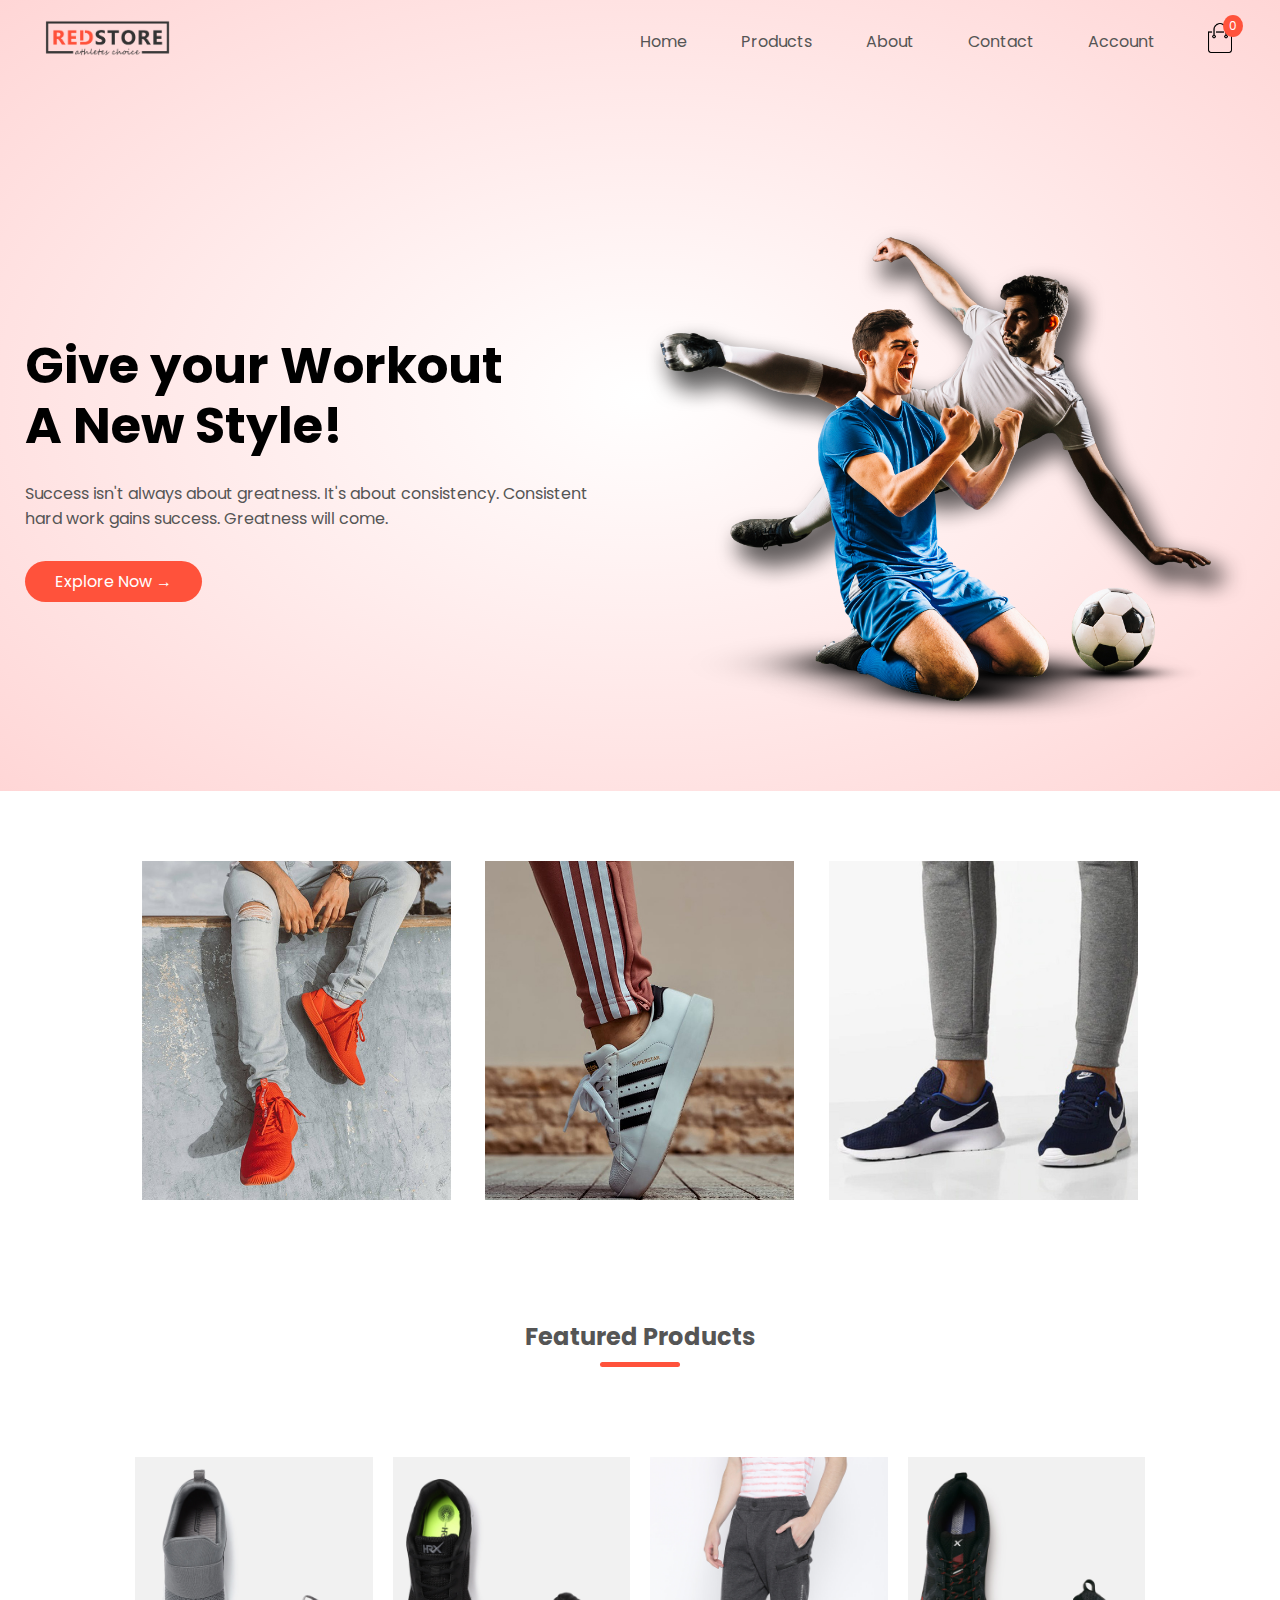
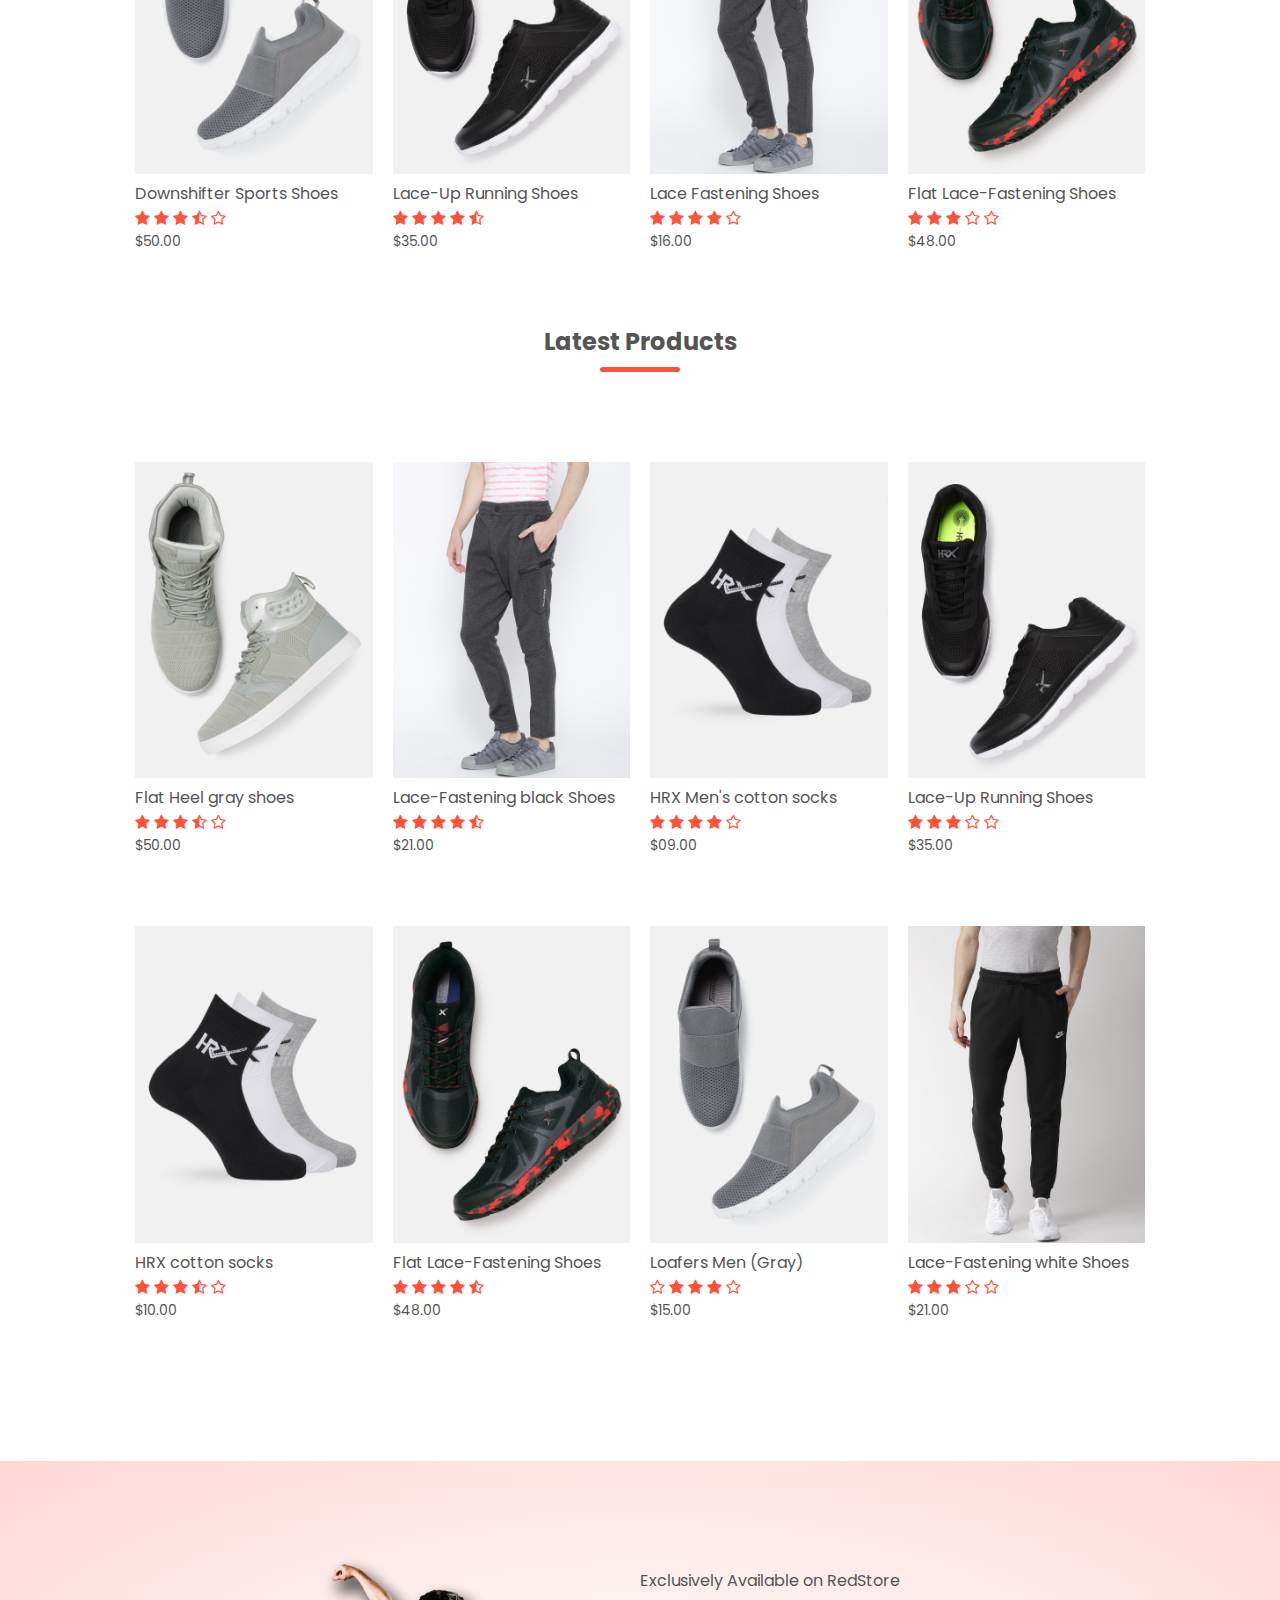
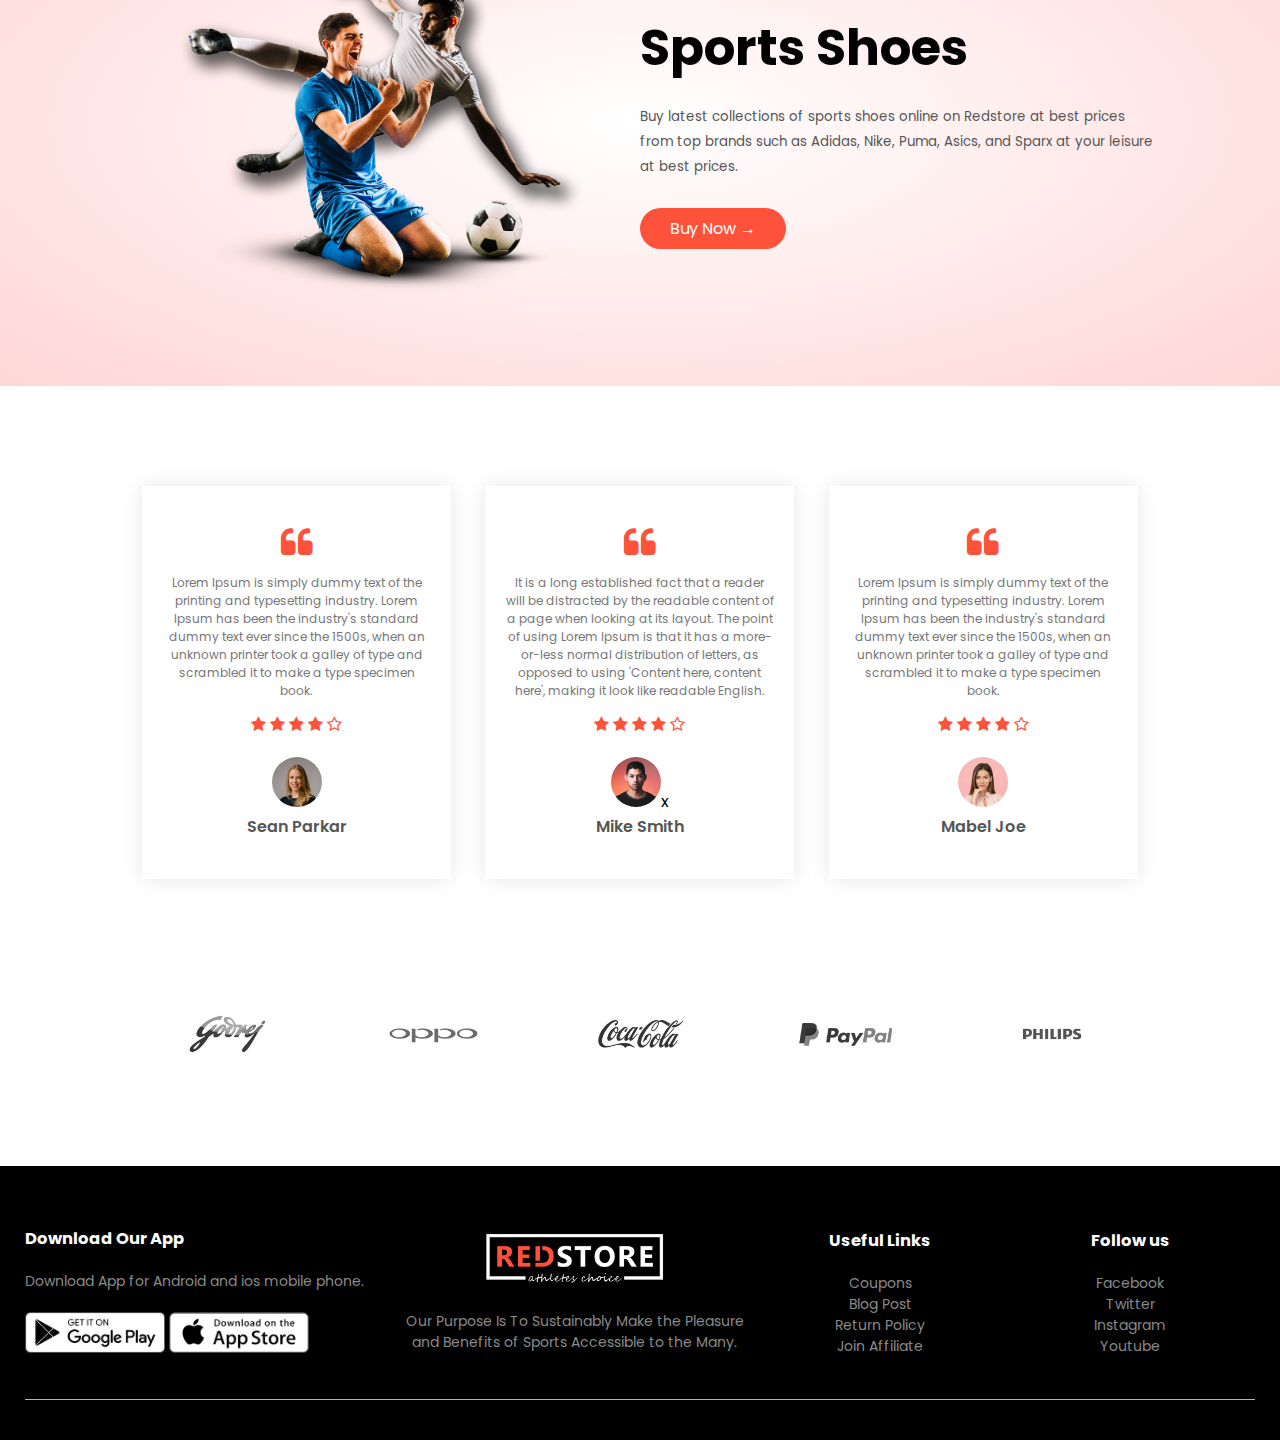
<file: index.html>
<!DOCTYPE html>
<html>

<head>
    <meta charset="utf-8">
    <meta name="viewport" content="width-device-width, initial-scale=1.0">
    <title>Redstore | Ecommerce website</title>
    <link rel="stylesheet" href="style.css">
    <link rel="preconnect" href="https://fonts.gstatic.com">
    <link href="https://fonts.googleapis.com/css2?family=Poppins:wght@200;300;400;500;600;700&display=swap"
        rel="stylesheet">
    <link rel="stylesheet" href="https://stackpath.bootstrapcdn.com/font-awesome/4.7.0/css/font-awesome.min.css">

</head>

<body>
    <div class="header">
        <div class="container">
            <div class="navbar">
                <div class="logo">
                    <a href="index.html"><img src="images/logo.png" width="125px"></a>
                </div>
                <nav>
                    <ul id="MenuItems">
                        <li><a href="index.html">Home</a></li>
                        <li><a href="products.html">Products</a></li>
                        <li><a href="about.html">About</a></li>
                        <li><a href="contact.html">Contact</a></li>
                        <li><a href="account.html">Account</a></li>

                    </ul>
                </nav>
                <div class="cart-icon">
                    <a href="cart.html" style="position: relative; display: inline-block;">
                        <img src="images/cart.png" width="30px" height="30px">
                        <span id="cartCount" style="
            position: absolute;
            top: -8px;
            right: -8px;
            background: #ff523b;
            color: white;
            border-radius: 50%;
            padding: 2px 6px;
            font-size: 12px;
        ">0</span>
                    </a>
                </div>

                <img src="images/menu.png" class="menu-icon" onClick="menutoggle()">
            </div>
            <div class="row">
                <div class="col-2">
                    <h1>Give your Workout <br>A New Style!</h1>
                    <p>Success isn't always about greatness. It's about consistency. Consistent<br>hard work gains
                        success. Greatness will come.</p>
                    <a href="products.html" class="btn">Explore Now &#8594;</a>
                </div>
                <div class="col-2">
                    <img src="images/image1.png">
                </div>
            </div>
        </div>
    </div>

    <div class="categories">
        <div class="small-container">
            <div class="row">
                <div class="col-3">
                    <img src="images/category-1.jpg">
                </div>
                <div class="col-3">
                    <img src="images/category-2.jpg">
                </div>
                <div class="col-3">
                    <img src="images/category-3 (2).jpg">
                </div>
            </div>
        </div>
    </div>

    <div class="small-container">
        <h2 class="title">Featured Products</h2>
        <div class="row">
            <div class="col-4">
                <a href="products-details.html?id=11"><img src="images/product-11.jpg"></a>
                <a href="products-details.html?id=11">
                    <h4>Downshifter Sports Shoes</h4>
                </a>
                <div class="rating">
                    <i class="fa fa-star"></i>
                    <i class="fa fa-star"></i>
                    <i class="fa fa-star"></i>
                    <i class="fa fa-star-half-o"></i>
                    <i class="fa fa-star-o"></i>
                </div>
                <p>$50.00</p>
            </div>

            <div class="col-4">
                <a href="products-details.html?id=2"><img src="images/product-2.jpg"></a>
                <a href="products-details.html?id=2">
                    <h4>Lace-Up Running Shoes</h4>
                </a>
                <div class="rating">
                    <i class="fa fa-star"></i>
                    <i class="fa fa-star"></i>
                    <i class="fa fa-star"></i>
                    <i class="fa fa-star"></i>
                    <i class="fa fa-star-half-o"></i>
                </div>
                <p>$35.00</p>
            </div>

            <div class="col-4">
                <a href="products-details.html?id=3"><img src="images/product-3.jpg"></a>
                <a href="products-details.html?id=3">
                    <h4>Lace Fastening Shoes</h4>
                </a>
                <div class="rating">
                    <i class="fa fa-star"></i>
                    <i class="fa fa-star"></i>
                    <i class="fa fa-star"></i>
                    <i class="fa fa-star"></i>
                    <i class="fa fa-star-o"></i>
                </div>
                <p>$16.00</p>
            </div>

            <div class="col-4">
                <a href="products-details.html?id=10"><img src="images/product-10.jpg"></a>
                <a href="products-details.html?id=10">
                    <h4>Flat Lace-Fastening Shoes</h4>
                </a>
                <div class="rating">
                    <i class="fa fa-star"></i>
                    <i class="fa fa-star"></i>
                    <i class="fa fa-star"></i>
                    <i class="fa fa-star-o"></i>
                    <i class="fa fa-star-o"></i>
                </div>
                <p>$48.00</p>
            </div>

        </div>


        <h2 class="title">Latest Products</h2>
        <div class="row">
            <div class="col-4">
                <a href="products-details.html?id=5"><img src="images/product-5.jpg"></a>
                <a href="products-details.html?id=5">
                    <h4>Flat Heel gray shoes</h4>
                </a>
                <div class="rating">
                    <i class="fa fa-star"></i>
                    <i class="fa fa-star"></i>
                    <i class="fa fa-star"></i>
                    <i class="fa fa-star-half-o"></i>
                    <i class="fa fa-star-o"></i>
                </div>
                <p>$50.00</p>
            </div>

            <div class="col-4">
                <a href="products-details.html?id=3"><img src="images/product-3.jpg"></a>
                <a href="products-details.html?id=3">
                    <h4>Lace-Fastening black Shoes</h4>
                </a>
                <div class="rating">
                    <i class="fa fa-star"></i>
                    <i class="fa fa-star"></i>
                    <i class="fa fa-star"></i>
                    <i class="fa fa-star"></i>
                    <i class="fa fa-star-half-o"></i>
                </div>
                <p>$21.00</p>
            </div>

            <div class="col-4">
                <a href="products-details.html?id=7"><img src="images/product-7.jpg"></a>
                <a href="products-details.html?id=7">
                    <h4>HRX Men's cotton socks</h4>
                </a>
                <div class="rating">
                    <i class="fa fa-star"></i>
                    <i class="fa fa-star"></i>
                    <i class="fa fa-star"></i>
                    <i class="fa fa-star"></i>
                    <i class="fa fa-star-o"></i>
                </div>
                <p>$09.00</p>
            </div>

            <div class="col-4">
                <a href="products-details.html?id=2"><img src="images/product-2.jpg"></a>
                <a href="products-details.html?id=2">
                    <h4>Lace-Up Running Shoes</h4>
                </a>
                <div class="rating">
                    <i class="fa fa-star"></i>
                    <i class="fa fa-star"></i>
                    <i class="fa fa-star"></i>
                    <i class="fa fa-star-o"></i>
                    <i class="fa fa-star-o"></i>
                </div>
                <p>$35.00</p>
            </div>
        </div>

        <div class="row">
            <div class="col-4">
                <a href="products-details.html?id=7"><img src="images/product-7.jpg"></a>
                <a href="products-details.html?id=7">
                    <h4>HRX cotton socks</h4>
                </a>
                <div class="rating">
                    <i class="fa fa-star"></i>
                    <i class="fa fa-star"></i>
                    <i class="fa fa-star"></i>
                    <i class="fa fa-star-half-o"></i>
                    <i class="fa fa-star-o"></i>
                </div>
                <p>$10.00</p>
            </div>

            <div class="col-4">
                <a href="products-details.html?id=10"><img src="images/product-10.jpg"></a>
                <a href="products-details.html?id=10">
                    <h4>Flat Lace-Fastening Shoes</h4>
                </a>
                <div class="rating">
                    <i class="fa fa-star"></i>
                    <i class="fa fa-star"></i>
                    <i class="fa fa-star"></i>
                    <i class="fa fa-star"></i>
                    <i class="fa fa-star-half-o"></i>
                </div>
                <p>$48.00</p>
            </div>

            <div class="col-4">
                <a href="products-details.html?id=11"><img src="images/product-11.jpg"></a>
                <a href="products-details.html?id=11">
                    <h4>Loafers Men (Gray)</h4>
                </a>
                <div class="rating">
                    <i class="fa fa-star-o"></i>
                    <i class="fa fa-star"></i>
                    <i class="fa fa-star"></i>
                    <i class="fa fa-star"></i>
                    <i class="fa fa-star-o"></i>
                </div>
                <p>$15.00</p>
            </div>

            <div class="col-4">
                <a href="products-details.html?id=12"><img src="images/product-12.jpg"></a>
                <a href="products-details.html?id=12">
                    <h4>Lace-Fastening white Shoes</h4>
                </a>
                <div class="rating">
                    <i class="fa fa-star"></i>
                    <i class="fa fa-star"></i>
                    <i class="fa fa-star"></i>
                    <i class="fa fa-star-o"></i>
                    <i class="fa fa-star-o"></i>
                </div>
                <p>$21.00</p>
            </div>
        </div>

    </div>

    <div class="offer">
        <div class="small-container">
            <div class="row">
                <div class="col-2">
                    <img src="images/image1.png" class="offer-img">
                </div>
                <div class="col-2">
                    <p>Exclusively Available on RedStore</p>
                    <h1>Sports Shoes</h1>
                    <small> Buy latest collections of sports shoes online on Redstore at best prices from top brands
                        such as Adidas, Nike, Puma, Asics, and Sparx at your leisure at best prices. </small><br>
                    <a href="products.html" class="btn">Buy Now &#8594;</a>
                </div>
            </div>
        </div>
    </div>



    <div class="testimonial">
        <div class="small-container">
            <div class="row">
                <div class="col-3">
                    <i class="fa fa-quote-left"></i>
                    <p>Lorem Ipsum is simply dummy text of the printing and typesetting industry. Lorem Ipsum has been
                        the industry's standard dummy text ever since the 1500s, when an unknown printer took a galley
                        of type and scrambled it to make a type specimen book. </p>
                    <div class="rating">
                        <i class="fa fa-star"></i>
                        <i class="fa fa-star"></i>
                        <i class="fa fa-star"></i>
                        <i class="fa fa-star"></i>
                        <i class="fa fa-star-o"></i>
                    </div>
                    <img src="images/user-1.png">
                    <h3>Sean Parkar</h3>
                </div>
                <div class="col-3">
                    <i class="fa fa-quote-left"></i>
                    <p>It is a long established fact that a reader will be distracted by the readable content of a page
                        when looking at its layout. The point of using Lorem Ipsum is that it has a more-or-less normal
                        distribution of letters, as opposed to using 'Content here, content here', making it look like
                        readable English.</p>
                    <div class="rating">
                        <i class="fa fa-star"></i>
                        <i class="fa fa-star"></i>
                        <i class="fa fa-star"></i>
                        <i class="fa fa-star"></i>
                        <i class="fa fa-star-o"></i>
                    </div>
                    <img src="images/user-2.png">x
                    <h3>Mike Smith</h3>
                </div>
                <div class="col-3">
                    <i class="fa fa-quote-left"></i>
                    <p>Lorem Ipsum is simply dummy text of the printing and typesetting industry. Lorem Ipsum has been
                        the industry's standard dummy text ever since the 1500s, when an unknown printer took a galley
                        of type and scrambled it to make a type specimen book. </p>
                    <div class="rating">
                        <i class="fa fa-star"></i>
                        <i class="fa fa-star"></i>
                        <i class="fa fa-star"></i>
                        <i class="fa fa-star"></i>
                        <i class="fa fa-star-o"></i>
                    </div>
                    <img src="images/user-3.png">
                    <h3>Mabel Joe</h3>
                </div>
            </div>
        </div>
    </div>

    <div class="brands">
        <div class="small-container">
            <div class="row">
                <div class="col-5">
                    <img src="images/logo-godrej.png" alt="">
                </div>
                <div class="col-5">
                    <img src="images/logo-oppo.png" alt="">
                </div>
                <div class="col-5">
                    <img src="images/logo-coca-cola.png" alt="">
                </div>
                <div class="col-5">
                    <img src="images/logo-paypal.png" alt="">
                </div>
                <div class="col-5">
                    <img src="images/logo-philips.png" alt="">
                </div>
            </div>
        </div>
    </div>


    <div class="footer">
        <div class="container">

            <div class="row">
                <div class="footer-col-1">
                    <h3>Download Our App</h3>
                    <p>Download App for Android and ios mobile phone.</p>
                    <div class="app-logo">
                        <img src="images/play-store.png" alt="">
                        <img src="images/app-store.png" alt="">
                    </div>
                </div>
                <div class="footer-col-2">
                    <img src="images/logo-white.png">
                    <p>Our Purpose Is To Sustainably Make the Pleasure and Benefits of Sports Accessible to the Many.
                    </p>
                </div>
                <div class="footer-col-3">
                    <h3>Useful Links</h3>
                    <ul>
                        <li>Coupons</li>
                        <li>Blog Post</li>
                        <li>Return Policy</li>
                        <li>Join Affiliate</li>
                    </ul>
                </div>
                <div class="footer-col-4">
                    <h3>Follow us</h3>
                    <ul>
                        <li>Facebook</li>
                        <li>Twitter</li>
                        <li>Instagram</li>
                        <li>Youtube</li>
                    </ul>
                </div>

            </div>
            <hr>
        </div>
    </div>


    <script>
        var menuItems = document.getElementById("MenuItems");
        MenuItems.style.maxHeight = "0px";
        function menutoggle() {
            if (MenuItems.style.maxHeight == "0px") {
                MenuItems.style.maxHeight = "200px";
            } else {
                MenuItems.style.maxHeight = "0px";
            }
        }
        function selectProduct(id) {
            localStorage.setItem("selectedProductId", id);
        }

        function updateCartCount() {
            const cart = JSON.parse(localStorage.getItem("cart")) || [];
            let totalQty = 0;
            cart.forEach(item => totalQty += item.qty); // sum all quantities
            document.getElementById("cartCount").innerText = totalQty;
        }


        updateCartCount();

    </script>

</body>

</html>
</file>
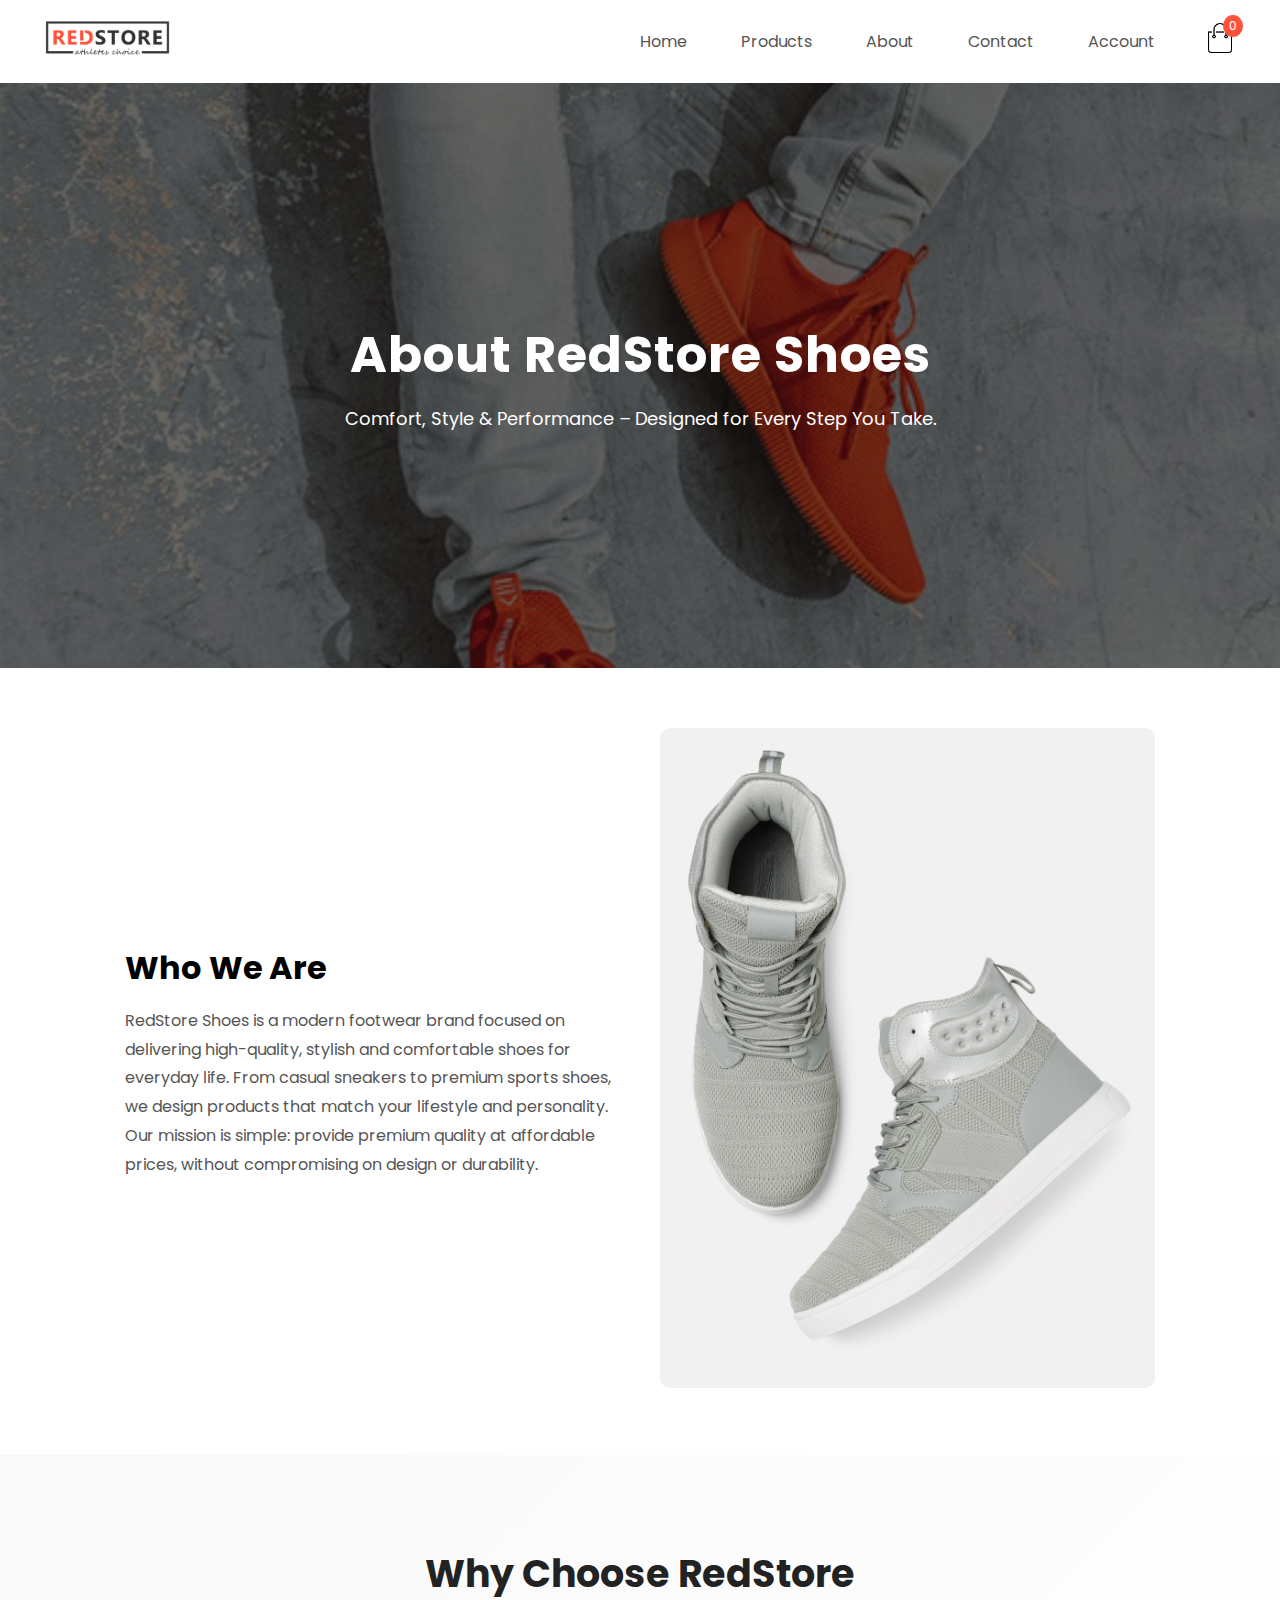
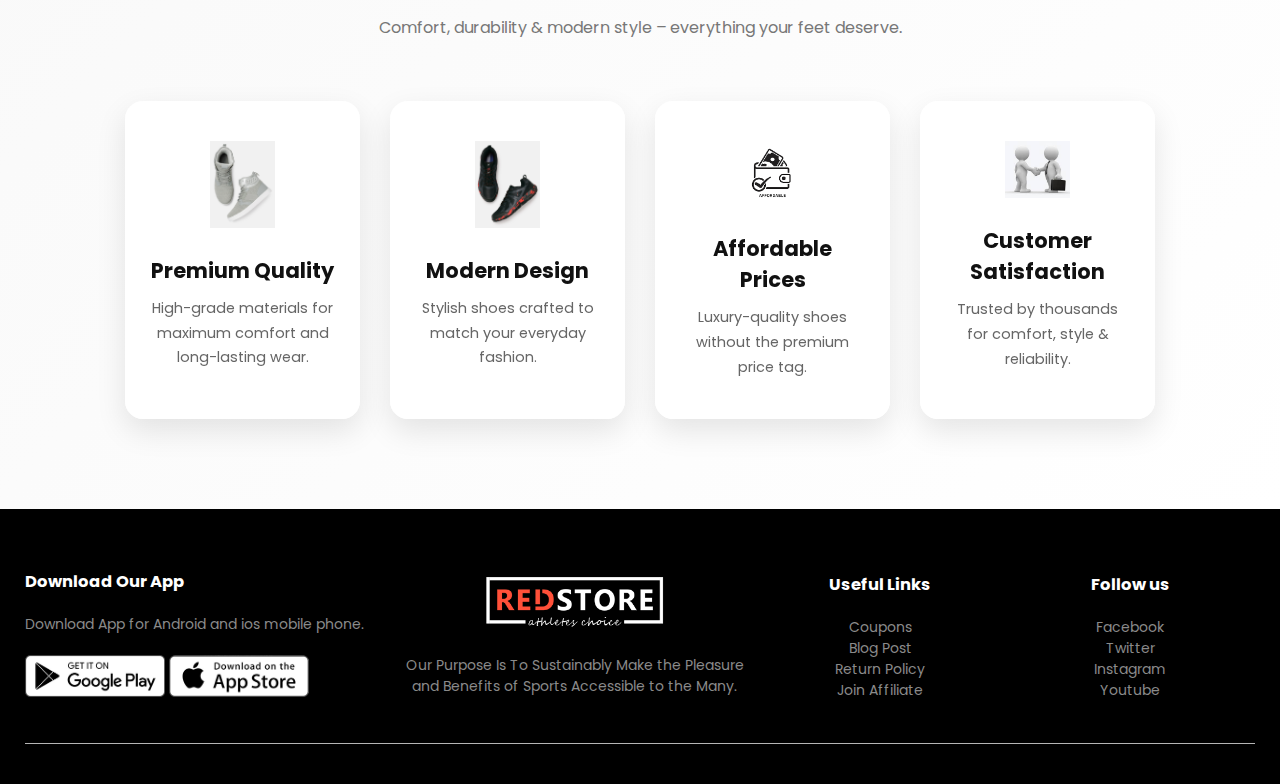
<file: about.html>
<!DOCTYPE html>
<html lang="en">

<head>
    <meta charset="UTF-8">
    <meta name="viewport" content="width=device-width, initial-scale=1.0">
    <title>About Us - RedStore Shoes</title>
    <link rel="stylesheet" href="style.css">
    <link rel="preconnect" href="https://fonts.gstatic.com">
    <link href="https://fonts.googleapis.com/css2?family=Poppins:wght@200;300;400;500;600;700&display=swap"
        rel="stylesheet">
    <link rel="stylesheet" href="https://stackpath.bootstrapcdn.com/font-awesome/4.7.0/css/font-awesome.min.css">

</head>

<body>

    <div class="container">
        <div class="navbar">
            <div class="logo">
                <a href="index.html"><img src="images/logo.png" width="125px"></a>
            </div>
            <nav>
                <ul id="MenuItems">
                    <li><a href="index.html">Home</a></li>
                    <li><a href="products.html">Products</a></li>
                    <li><a href="about.html" class="active">About</a></li>
                    <li><a href="contact.html">Contact</a></li>
                    <li><a href="account.html">Account</a></li>
                </ul>
            </nav>
            <div class="cart-icon">
                <a href="cart.html" style="position: relative; display: inline-block;">
                    <img src="images/cart.png" width="30px" height="30px">
                    <span id="cartCount" style="
            position: absolute;
            top: -8px;
            right: -8px;
            background: #ff523b;
            color: white;
            border-radius: 50%;
            padding: 2px 6px;
            font-size: 12px;
        ">0</span>
                </a>
            </div>

            <img src="images/menu.png" class="menu-icon" onClick="menutoggle()">
        </div>
    </div>
    </div>

    <section class="about-hero">
        <div>
            <h1>About RedStore Shoes</h1>
            <p>Comfort, Style & Performance – Designed for Every Step You Take.</p>
        </div>
    </section>

    <section class="about-section">
        <div class="small-container">
            <div class="about-row">
                <div class="about-text">
                    <h2>Who We Are</h2>
                    <p>
                        RedStore Shoes is a modern footwear brand focused on delivering
                        high-quality, stylish and comfortable shoes for everyday life.
                        From casual sneakers to premium sports shoes, we design products
                        that match your lifestyle and personality.
                    </p>
                    <p>
                        Our mission is simple: provide premium quality at affordable prices,
                        without compromising on design or durability.
                    </p>
                </div>
                <div class="about-image">
                    <img src="images/product-5.jpg" alt="About Shoes">
                </div>
            </div>
        </div>
    </section>

    <section class="values">
        <div class="small-container">
            <h2>Why Choose RedStore</h2>
            <p class="values-subtitle">
                Comfort, durability & modern style – everything your feet deserve.
            </p>

            <div class="value-boxes">

                <div class="value-box">
                    <img src="images/product-5.jpg" alt="Quality">
                    <h3>Premium Quality</h3>
                    <p>High-grade materials for maximum comfort and long-lasting wear.</p>
                </div>

                <div class="value-box">
                    <img src="images/product-10.jpg" alt="Design">
                    <h3>Modern Design</h3>
                    <p>Stylish shoes crafted to match your everyday fashion.</p>
                </div>

                <div class="value-box">
                    <img src="images/images.png" alt="Price">
                    <h3>Affordable Prices</h3>
                    <p>Luxury-quality shoes without the premium price tag.</p>
                </div>

                <div class="value-box">
                    <img src="images/customer.jpg" alt="Customer">
                    <h3>Customer Satisfaction</h3>
                    <p>Trusted by thousands for comfort, style & reliability.</p>
                </div>

            </div>
        </div>
    </section>


    <div class="footer">
        <div class="container">

            <div class="row">
                <div class="footer-col-1">
                    <h3>Download Our App</h3>
                    <p>Download App for Android and ios mobile phone.</p>
                    <div class="app-logo">
                        <img src="images/play-store.png" alt="">
                        <img src="images/app-store.png" alt="">
                    </div>
                </div>
                <div class="footer-col-2">
                    <img src="images/logo-white.png">
                    <p>Our Purpose Is To Sustainably Make the Pleasure and Benefits of Sports Accessible to the Many.
                    </p>
                </div>
                <div class="footer-col-3">
                    <h3>Useful Links</h3>
                    <ul>
                        <li>Coupons</li>
                        <li>Blog Post</li>
                        <li>Return Policy</li>
                        <li>Join Affiliate</li>
                    </ul>
                </div>
                <div class="footer-col-4">
                    <h3>Follow us</h3>
                    <ul>
                        <li>Facebook</li>
                        <li>Twitter</li>
                        <li>Instagram</li>
                        <li>Youtube</li>
                    </ul>
                </div>

            </div>
            <hr>
        </div>
    </div>

    <script>
        var MenuItems = document.getElementById("MenuItems");
        MenuItems.style.maxHeight = "0px";
        function menutoggle() {
            MenuItems.style.maxHeight =
                MenuItems.style.maxHeight === "0px" ? "200px" : "0px";
        }
    </script>

</body>

</html>
</file>
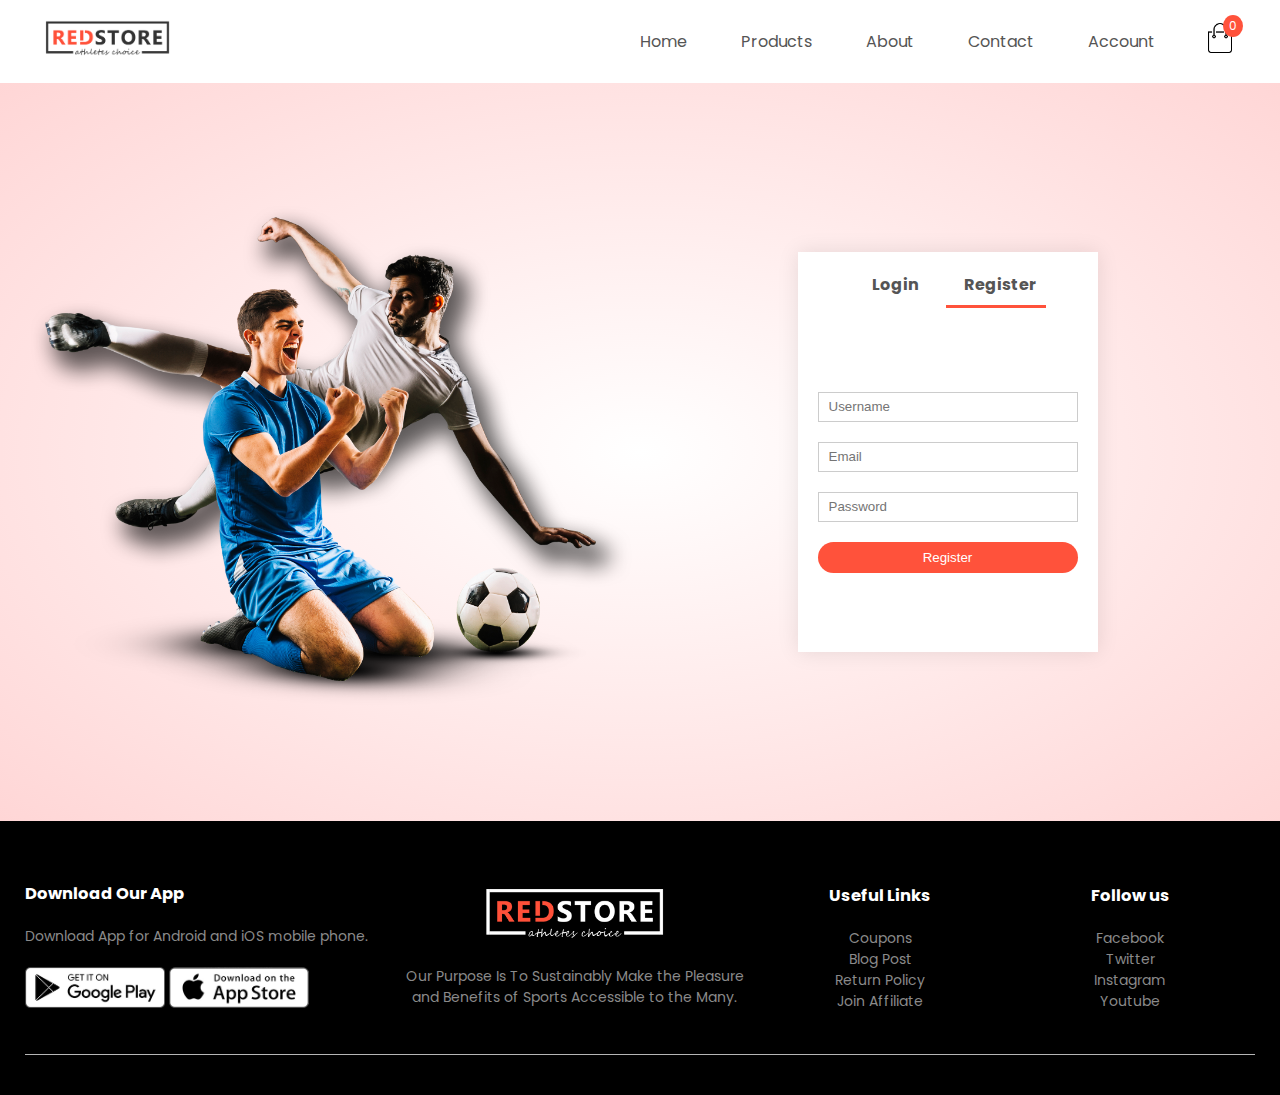
<file: account.html>
<!DOCTYPE html>
<html>

<head>
    <meta charset="utf-8">
    <meta name="viewport" content="width-device-width, initial-scale=1.0">
    <title>Account - Redstore</title>
    <link rel="stylesheet" href="style.css">
    <link rel="preconnect" href="https://fonts.gstatic.com">
    <link href="https://fonts.googleapis.com/css2?family=Poppins:wght@200;300;400;500;600;700&display=swap"
        rel="stylesheet">
    <link rel="stylesheet" href="https://stackpath.bootstrapcdn.com/font-awesome/4.7.0/css/font-awesome.min.css">
</head>

<body>
    <div class="container">
        <div class="navbar">
            <div class="logo">
                <a href="index.html"><img src="images/logo.png" width="125px"></a>
            </div>
            <nav>
                <ul id="MenuItems">
                    <li><a href="index.html">Home</a></li>
                    <li><a href="products.html">Products</a></li>
                    <li><a href="about.html">About</a></li>
                    <li><a href="contact.html">Contact</a></li>
                    <li><a href="account.html">Account</a></li>
                </ul>
            </nav>
            <!-- <a href="cart.html"><img src="images/cart.png" width="30px" height="30px"></a> -->
             <div class="cart-icon">
                <a href="cart.html" style="position: relative; display: inline-block;">
                    <img src="images/cart.png" width="30px" height="30px">
                    <span id="cartCount" style="
            position: absolute;
            top: -8px;
            right: -8px;
            background: #ff523b;
            color: white;
            border-radius: 50%;
            padding: 2px 6px;
            font-size: 12px;
        ">0</span>
                </a>
            </div>
            <img src="images/menu.png" class="menu-icon" onClick="menutoggle()">
        </div>
    </div>

    <div class="account-page">
        <div class="container">
            <div class="row">
                <div class="col-2">
                    <img src="images/image1.png" width="100%">
                </div>
                <div class="col-2">
                    <div class="form-container">
                        <div class="form-btn">
                            <span onclick="login()">Login</span>
                            <span onclick="register()">Register</span>
                            <hr id="Indicator">
                        </div>

                        <form id="LoginForm">
                            <input type="text" id="loginUsername" placeholder="Username">
                            <input type="password" id="loginPassword" placeholder="Password">
                            <button type="button" class="btn" onclick="handleLogin()">Login</button>
                            <a href="#">Forgot password</a>
                        </form>

                        <form id="RegForm">
                            <input type="text" id="regUsername" placeholder="Username">
                            <input type="email" id="regEmail" placeholder="Email">
                            <input type="password" id="regPassword" placeholder="Password">
                            <button type="button" class="btn" onclick="handleRegister()">Register</button>
                        </form>
                    </div>
                </div>
            </div>
        </div>
    </div>

    <div class="footer">
        <div class="container">
            <div class="row">
                <div class="footer-col-1">
                    <h3>Download Our App</h3>
                    <p>Download App for Android and iOS mobile phone.</p>
                    <div class="app-logo">
                        <img src="images/play-store.png" alt="">
                        <img src="images/app-store.png" alt="">
                    </div>
                </div>
                <div class="footer-col-2">
                    <img src="images/logo-white.png">
                    <p>Our Purpose Is To Sustainably Make the Pleasure and Benefits of Sports Accessible to the Many.
                    </p>
                </div>
                <div class="footer-col-3">
                    <h3>Useful Links</h3>
                    <ul>
                        <li>Coupons</li>
                        <li>Blog Post</li>
                        <li>Return Policy</li>
                        <li>Join Affiliate</li>
                    </ul>
                </div>
                <div class="footer-col-4">
                    <h3>Follow us</h3>
                    <ul>
                        <li>Facebook</li>
                        <li>Twitter</li>
                        <li>Instagram</li>
                        <li>Youtube</li>
                    </ul>
                </div>
            </div>
            <hr>
        </div>
    </div>

    <script>
        var MenuItems = document.getElementById("MenuItems");
        MenuItems.style.maxHeight = "0px";

        function menutoggle() {
            MenuItems.style.maxHeight = MenuItems.style.maxHeight === "0px" ? "200px" : "0px";
        }

        var LoginForm = document.getElementById("LoginForm");
        var RegForm = document.getElementById("RegForm");
        var Indicator = document.getElementById("Indicator");

        function register() {
            RegForm.style.transform = "translateX(0px)";
            LoginForm.style.transform = "translateX(0px)";
            Indicator.style.transform = "translateX(100px)";
        }

        function login() {
            RegForm.style.transform = "translateX(300px)";
            LoginForm.style.transform = "translateX(300px)";
            Indicator.style.transform = "translateX(0px)";
        }

        function handleRegister() {
            const username = document.getElementById("regUsername").value.trim();
            const email = document.getElementById("regEmail").value.trim();
            const password = document.getElementById("regPassword").value.trim();

            if (!username || !email || !password) {
                alert("Please fill all fields");
                return;
            }

            const user = { username, email, password };
            localStorage.setItem("user", JSON.stringify(user));

            alert("Registration successful! You can now login.");
            login();
            document.getElementById("regUsername").value = '';
            document.getElementById("regEmail").value = '';
            document.getElementById("regPassword").value = '';
        }

        function handleLogin() {
            const username = document.getElementById("loginUsername").value.trim();
            const password = document.getElementById("loginPassword").value.trim();

            const storedUser = JSON.parse(localStorage.getItem("user"));

            if (!storedUser) {
                alert("No user found. Please register first!");
                return;
            }

            if (username === storedUser.username && password === storedUser.password) {
                alert("Login successful! Welcome " + username);
                document.getElementById("loginUsername").value = '';
                document.getElementById("loginPassword").value = '';
                window.location.href = "index.html";
            } else {
                alert("Invalid username or password!");
            }
        }

    </script>
</body>

</html>
</file>
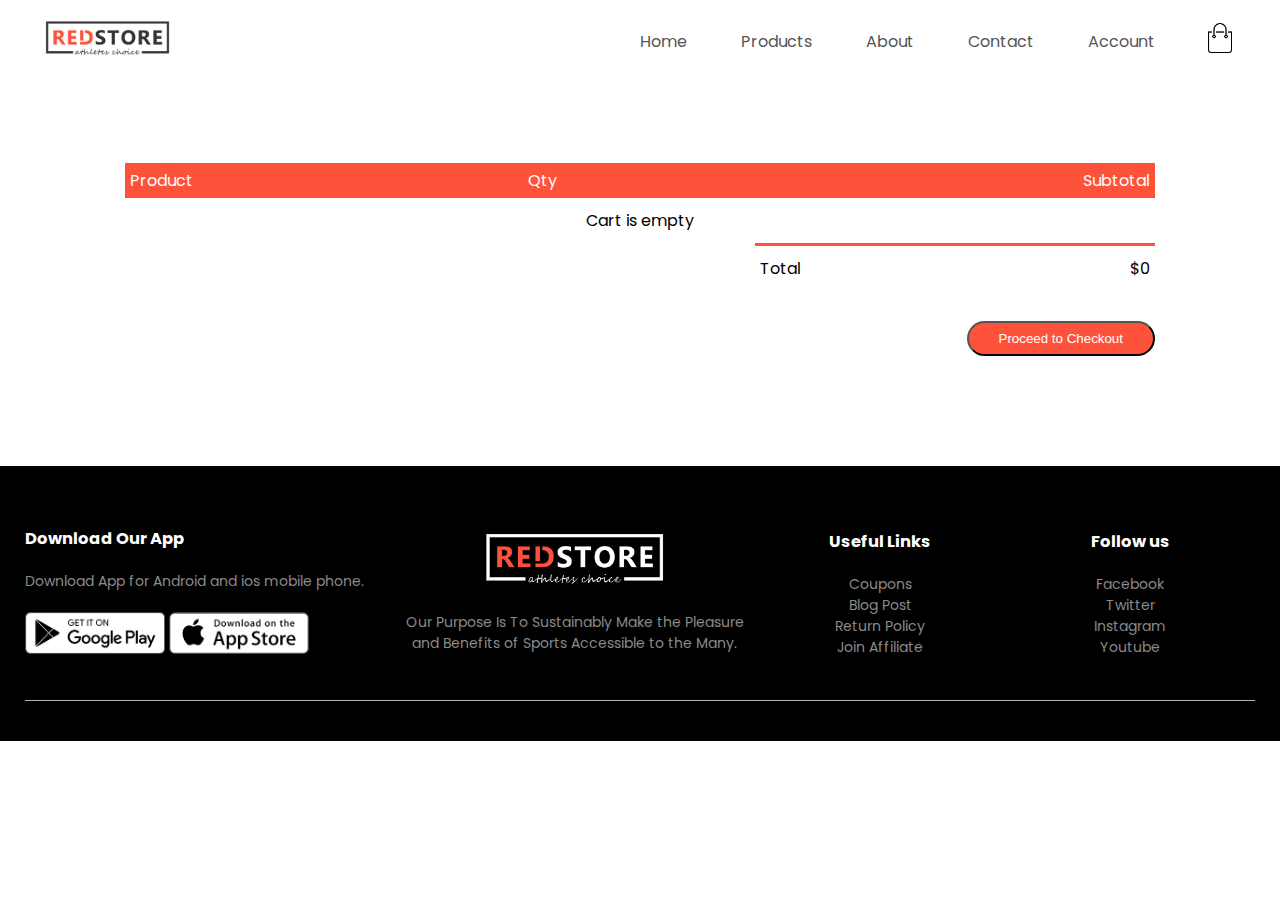
<file: cart.html>
<!DOCTYPE html>
<html>

<head>
    <meta charset="utf-8">
    <meta name="viewport" content="width-device-width, initial-scale=1.0">
    <title>Cart - Redstore</title>
    <link rel="stylesheet" href="style.css">
    <link rel="preconnect" href="https://fonts.gstatic.com">
    <link href="https://fonts.googleapis.com/css2?family=Poppins:wght@200;300;400;500;600;700&display=swap"
        rel="stylesheet">
    <link rel="stylesheet" href="https://stackpath.bootstrapcdn.com/font-awesome/4.7.0/css/font-awesome.min.css">
</head>

<body>

    <div class="container">
        <div class="navbar">
            <div class="logo">
                <a href="index.html"><img src="images/logo.png" width="125px"></a>
            </div>
            <nav>
                <ul id="MenuItems">
                    <li><a href="index.html">Home</a></li>
                    <li><a href="products.html">Products</a></li>
                    <li><a href="about.html">About</a></li>
                    <li><a href="contact.html">Contact</a></li>
                    <li><a href="account.html">Account</a></li>
                </ul>
            </nav>
            <a href="cart.html"><img src="images/cart.png" width="30px"></a>
            <img src="images/menu.png" class="menu-icon" onclick="menutoggle()">
        </div>
    </div>

    <div class="small-container cart-page" id="cartSection">
        <table id="cartTable">
            <thead>
                <tr>
                    <th>Product</th>
                    <th>Qty</th>
                    <th>Subtotal</th>
                </tr>
            </thead>
            <tbody></tbody>
        </table>

        <div class="total-price">
            <table>
                <tr>
                    <td>Total</td>
                    <td id="totalPrice">$0</td>
                </tr>
            </table>
        </div>

        <div style="text-align:right;">
            <button class="btn" onclick="showCheckout()">Proceed to Checkout</button>
        </div>
    </div>

    <div class="small-container checkout-form" id="checkoutForm">
        <h2>Checkout Details</h2>

        <input type="text" id="name" placeholder="Full Name" required>
        <input type="email" id="email" placeholder="Email Address" required>
        <input type="text" id="phone" placeholder="Phone Number" required>
        <input type="text" id="address" placeholder="Street Address" required>
        <input type="text" id="city" placeholder="City" required>

        <button class="btn" onclick="placeOrder()">Place Order</button>
    </div>

    <div class="overlay" id="overlay"></div>
    <div class="popup" id="popup">
        <h2>Purchase Successful!</h2>
        <p>Your order has been placed successfully.</p>
        <button onclick="closePopup()">OK</button>
    </div>

    <div class="footer">
        <div class="container">

            <div class="row">
                <div class="footer-col-1">
                    <h3>Download Our App</h3>
                    <p>Download App for Android and ios mobile phone.</p>
                    <div class="app-logo">
                        <img src="images/play-store.png" alt="">
                        <img src="images/app-store.png" alt="">
                    </div>
                </div>
                <div class="footer-col-2">
                    <img src="images/logo-white.png">
                    <p>Our Purpose Is To Sustainably Make the Pleasure and Benefits of Sports Accessible to the Many.
                    </p>
                </div>
                <div class="footer-col-3">
                    <h3>Useful Links</h3>
                    <ul>
                        <li>Coupons</li>
                        <li>Blog Post</li>
                        <li>Return Policy</li>
                        <li>Join Affiliate</li>
                    </ul>
                </div>
                <div class="footer-col-4">
                    <h3>Follow us</h3>
                    <ul>
                        <li>Facebook</li>
                        <li>Twitter</li>
                        <li>Instagram</li>
                        <li>Youtube</li>
                    </ul>
                </div>

            </div>
            <hr>
        </div>
    </div>

    <script>
        var MenuItems = document.getElementById("MenuItems");
        MenuItems.style.maxHeight = "0px";
        function menutoggle() {
            MenuItems.style.maxHeight = MenuItems.style.maxHeight === "0px" ? "200px" : "0px";
        }

        function loadCart() {
            const cart = JSON.parse(localStorage.getItem("cart")) || [];
            const tbody = document.querySelector("#cartTable tbody");
            const totalEl = document.getElementById("totalPrice");

            tbody.innerHTML = "";
            let total = 0;

            if (cart.length === 0) {
                tbody.innerHTML = `<tr><td colspan="3" style="text-align:center">Cart is empty</td></tr>`;
                totalEl.innerText = "$0";
                return;
            }

            cart.forEach((item, index) => {
                total += item.price * item.qty;

                tbody.innerHTML += `
                <tr>
                    <td>
                        <div class="cart-info">
                            <img src="${item.image}" alt="${item.name}">
                            <div>
                                <p>${item.name}</p>
                                <small>Price: $${item.price}</small><br>
                                <a href="javascript:void(0)" onclick="removeItem(${index})">Remove</a>
                            </div>
                        </div>
                    </td>
                    <td>
                        <input type="number" value="${item.qty}" min="1" onchange="updateQty(${index}, this.value)">
                    </td>
                    <td>$${item.price * item.qty}</td>
                </tr>`;
            });

            totalEl.innerText = "$" + total;
        }

        function removeItem(index) {
            let cart = JSON.parse(localStorage.getItem("cart"));
            cart.splice(index, 1);
            localStorage.setItem("cart", JSON.stringify(cart));
            loadCart();
        }

        function updateQty(index, qty) {
            let cart = JSON.parse(localStorage.getItem("cart"));
            cart[index].qty = parseInt(qty);
            localStorage.setItem("cart", JSON.stringify(cart));
            loadCart();
        }

        function showCheckout() {
            const cart = JSON.parse(localStorage.getItem("cart")) || [];
            if (cart.length === 0) {
                alert("Your cart is empty!");
                return;
            }
            document.getElementById("cartSection").style.display = "none";
            document.getElementById("checkoutForm").style.display = "block";
        }

        function placeOrder() {
            const name = document.getElementById("name").value;
            const email = document.getElementById("email").value;
            const phone = document.getElementById("phone").value;
            const address = document.getElementById("address").value;
            const city = document.getElementById("city").value;

            if (!name || !email || !phone || !address || !city) {
                alert("Please fill all fields");
                return;
            }

            document.getElementById("overlay").classList.add("show");
            document.getElementById("popup").classList.add("show");

            setTimeout(() => {
                localStorage.removeItem("cart");
                window.location.href = "index.html";
            }, 1500);
        }

        function closePopup() {
            document.getElementById("overlay").classList.remove("show");
            document.getElementById("popup").classList.remove("show");
            localStorage.removeItem("cart");
            window.location.href = "index.html";
        }

        loadCart();
    </script>

</body>

</html>
</file>
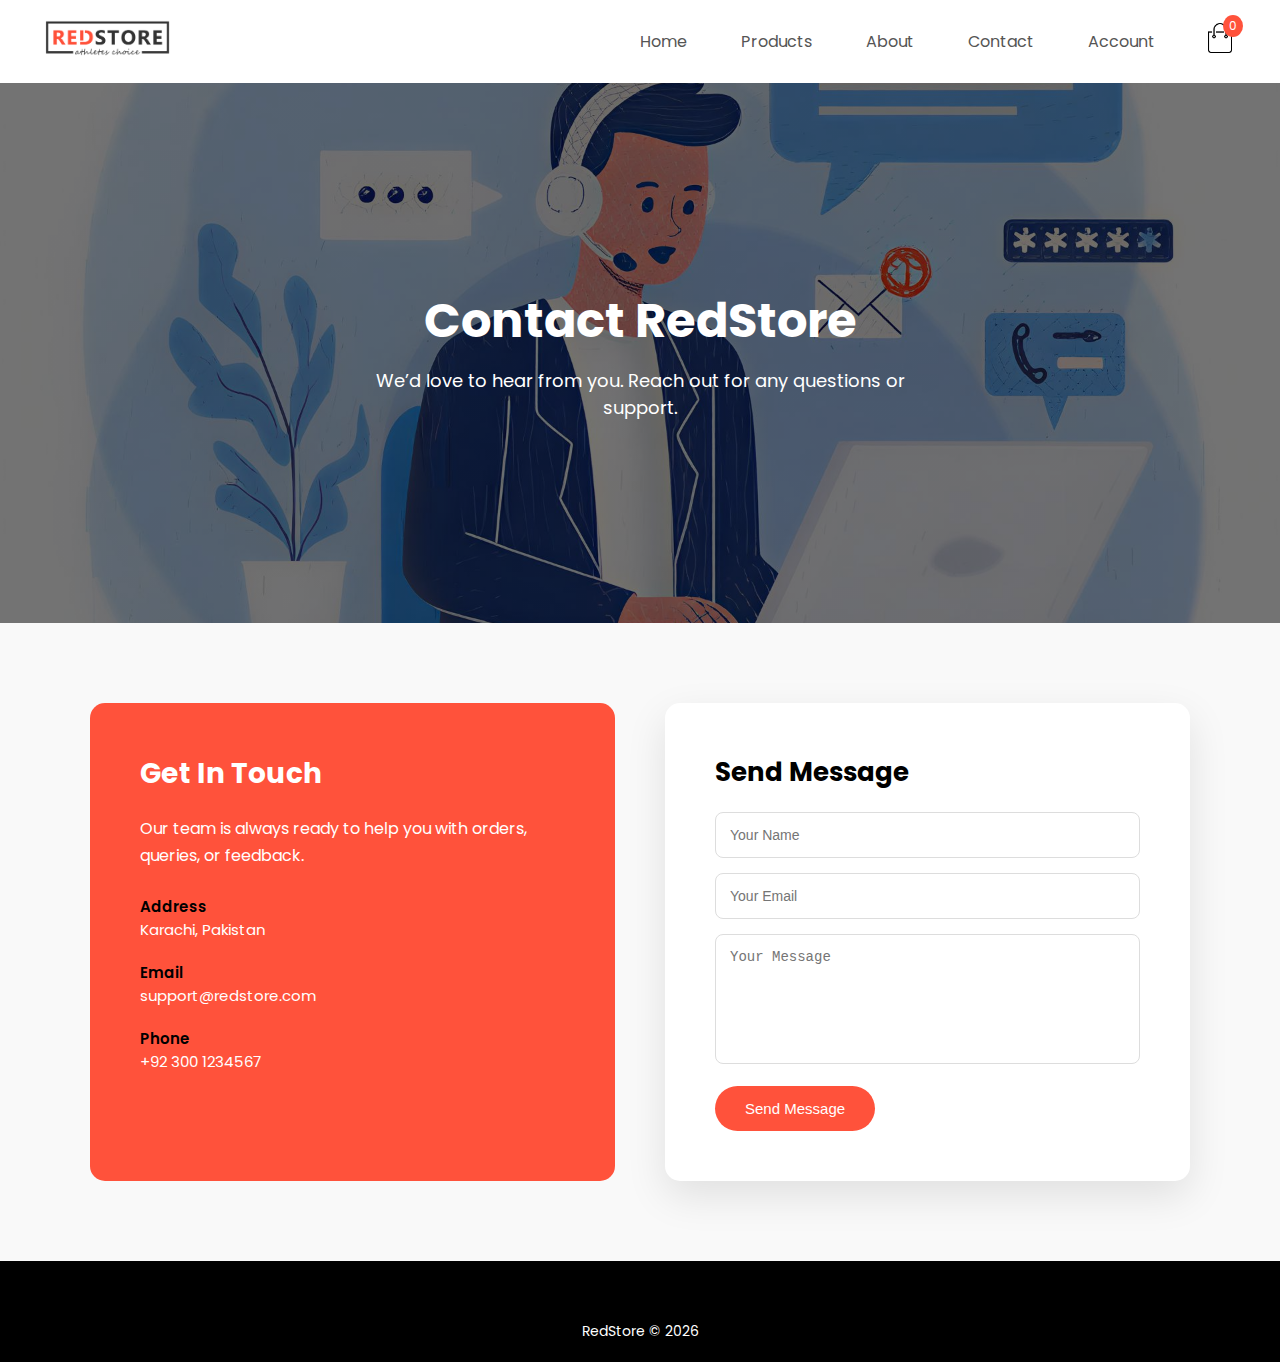
<file: contact.html>
<!DOCTYPE html>
<html lang="en">

<head>
    <meta charset="UTF-8">
    <meta name="viewport" content="width=device-width, initial-scale=1.0">
    <title>Contact Us - RedStore Shoes</title>

    <link rel="stylesheet" href="style.css">
    <link rel="preconnect" href="https://fonts.gstatic.com">
    <link href="https://fonts.googleapis.com/css2?family=Poppins:wght@200;300;400;500;600;700&display=swap"
        rel="stylesheet">
    <link rel="stylesheet" href="https://stackpath.bootstrapcdn.com/font-awesome/4.7.0/css/font-awesome.min.css">

</head>

<body>

    <div class="container">
        <div class="navbar">
            <div class="logo">
                <a href="index.html"><img src="images/logo.png" width="125px"></a>
            </div>
            <nav>
                <ul id="MenuItems">
                    <li><a href="index.html">Home</a></li>
                    <li><a href="products.html">Products</a></li>
                    <li><a href="about.html">About</a></li>
                    <li><a href="contact.html" class="active">Contact</a></li>
                    <li><a href="account.html">Account</a></li>
                </ul>
            </nav>
            <div class="cart-icon">
                <a href="cart.html" style="position: relative; display: inline-block;">
                    <img src="images/cart.png" width="30px" height="30px">
                    <span id="cartCount" style="
            position: absolute;
            top: -8px;
            right: -8px;
            background: #ff523b;
            color: white;
            border-radius: 50%;
            padding: 2px 6px;
            font-size: 12px;
        ">0</span>
                </a>
            </div>
            <img src="images/menu.png" class="menu-icon" onClick="menutoggle()">
        </div>
    </div>

    <section class="contact-hero">
        <div>
            <h1>Contact RedStore</h1>
            <p>We’d love to hear from you. Reach out for any questions or support.</p>
        </div>
    </section>

    <section class="contact-section">
        <div class="contact-wrapper">

            <div class="contact-info">
                <h2>Get In Touch</h2>
                <p>Our team is always ready to help you with orders, queries, or feedback.</p>

                <div class="info-item">
                    <strong>Address</strong>
                    Karachi, Pakistan
                </div>

                <div class="info-item">
                    <strong>Email</strong>
                    support@redstore.com
                </div>

                <div class="info-item">
                    <strong>Phone</strong>
                    +92 300 1234567
                </div>
            </div>

            <div class="contact-form">
                <h2>Send Message</h2>

                <input type="text" id="name" placeholder="Your Name">
                <input type="email" id="email" placeholder="Your Email">
                <textarea id="message" placeholder="Your Message"></textarea>

                <button onclick="sendMessage()">Send Message</button>
            </div>

        </div>
    </section>

    <div class="popup" id="popup">
        <h3>Message Sent!</h3>
        <p>We’ll get back to you shortly.</p>
        <button onclick="closePopup()">OK</button>
    </div>

    <div class="footer">
        <div class="container">
            <p style="text-align:center;color:#fff;">RedStore © 2026</p>
        </div>
    </div>

    <script>
        function sendMessage() {
            const name = document.getElementById("name").value;
            const email = document.getElementById("email").value;
            const message = document.getElementById("message").value;

            if (!name || !email || !message) {
                alert("Please fill all fields");
                return;
            }

            document.getElementById("popup").classList.add("show");

            document.getElementById("name").value = "";
            document.getElementById("email").value = "";
            document.getElementById("message").value = "";
        }

        function closePopup() {
            document.getElementById("popup").classList.remove("show");
        }

        var MenuItems = document.getElementById("MenuItems");
        MenuItems.style.maxHeight = "0px";
        function menutoggle() {
            MenuItems.style.maxHeight =
                MenuItems.style.maxHeight === "0px" ? "200px" : "0px";
        }
    </script>

</body>

</html>
</file>
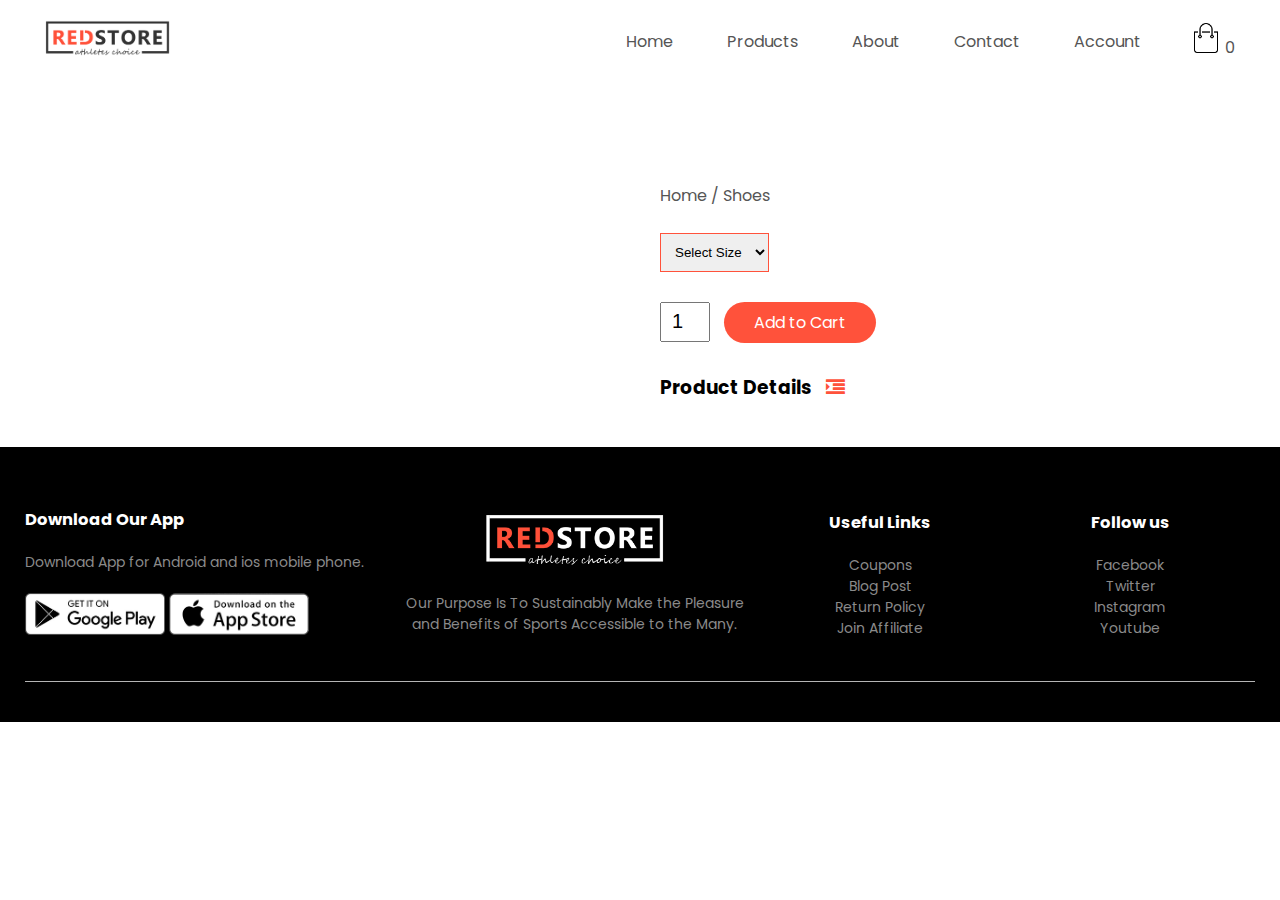
<file: products-details.html>
<!DOCTYPE html>
<html>

<head>
    <meta charset="utf-8">
    <meta name="viewport" content="width-device-width, initial-scale=1.0">
    <title>Product Details - Redstore</title>
    <link rel="stylesheet" href="style.css">
    <link rel="preconnect" href="https://fonts.gstatic.com">
    <link href="https://fonts.googleapis.com/css2?family=Poppins:wght@200;300;400;500;600;700&display=swap"
        rel="stylesheet">
    <link rel="stylesheet" href="https://stackpath.bootstrapcdn.com/font-awesome/4.7.0/css/font-awesome.min.css">
</head>

<body>
    <div class="container">
        <div class="navbar">
            <div class="logo">
                <a href="index.html"><img src="images/logo.png" width="125px"></a>
            </div>
            <nav>
                <ul id="MenuItems">
                    <li><a href="index.html">Home</a></li>
                    <li><a href="products.html">Products</a></li>
                    <li><a href="about.html">About</a></li>
                    <li><a href="">Contact</a></li>
                    <li><a href="account.html">Account</a></li>
                </ul>
            </nav>
            <a href="cart.html">
                <img src="images/cart.png" width="30px" height="30px">
                <span id="cartCount">0</span>
            </a>

            <img src="images/menu.png" class="menu-icon" onClick="menutoggle()">
        </div>
    </div>

    <div class="small-container single-product">
        <div class="row">
            <div class="col-2">
                <img id="productImg" width="100%">

                <div class="small-img-row" id="smallImages"></div>
            </div>

            <div class="col-2">
                <p id="breadcrumb">Home / Shoes</p>
                <h1 id="productName"></h1>
                <h4 id="productPrice"></h4>
                <select id="size">
                    <option value="">Select Size</option>
                    <option value="6">6</option>
                    <option value="7">7</option>
                    <option value="8">8</option>
                    <option value="9">9</option>
                    <option value="10">10</option>
                </select>
                <input type="number" id="qty" value="1" min="1">
                <a href="javascript:void(0)" class="btn" onclick="addToCart()">Add to Cart</a>

                <h3>Product Details <i class="fa fa-indent"></i></h3>
                <br>
                <p id="productDesc"></p>
            </div>
        </div>
    </div>

    <div class="footer">
        <div class="container">

            <div class="row">
                <div class="footer-col-1">
                    <h3>Download Our App</h3>
                    <p>Download App for Android and ios mobile phone.</p>
                    <div class="app-logo">
                        <img src="images/play-store.png" alt="">
                        <img src="images/app-store.png" alt="">
                    </div>
                </div>
                <div class="footer-col-2">
                    <img src="images/logo-white.png">
                    <p>Our Purpose Is To Sustainably Make the Pleasure and Benefits of Sports Accessible to the Many.
                    </p>
                </div>
                <div class="footer-col-3">
                    <h3>Useful Links</h3>
                    <ul>
                        <li>Coupons</li>
                        <li>Blog Post</li>
                        <li>Return Policy</li>
                        <li>Join Affiliate</li>
                    </ul>
                </div>
                <div class="footer-col-4">
                    <h3>Follow us</h3>
                    <ul>
                        <li>Facebook</li>
                        <li>Twitter</li>
                        <li>Instagram</li>
                        <li>Youtube</li>
                    </ul>
                </div>

            </div>
            <hr>
        </div>
    </div>

    <script>
        var MenuItems = document.getElementById("MenuItems");
        MenuItems.style.maxHeight = "0px";

        function menutoggle() {
            MenuItems.style.maxHeight = MenuItems.style.maxHeight === "0px" ? "200px" : "0px";
        }

        const products = [
            { id: 11, name: "Downshifter Sports Shoes", price: 50, image: "images/product-11.jpg", desc: "Long established fact...", images: ["images/product-11.jpg", "images/product-5.jpg"] },
            { id: 2, name: "Lace-Up Running Shoes", price: 35, image: "images/product-2.jpg", desc: "Comfortable running shoes...", images: ["images/product-2.jpg"] },
            { id: 3, name: "Lace Fastening Shoes", price: 15, image: "images/product-3.jpg", desc: "Stylish lace fastening shoes...", images: ["images/product-3.jpg"] },
            { id: 10, name: "Flat Lace-Fastening Shoes", price: 48, image: "images/product-10.jpg", desc: "Flat lace fastening shoes...", images: ["images/product-10.jpg"] },
            { id: 5, name: "Flat Heel gray shoes", price: 50, image: "images/product-5.jpg", desc: "Gray flat heel shoes...", images: ["images/product-5.jpg"] },
        ];

        const urlParams = new URLSearchParams(window.location.search);
        const productId = parseInt(urlParams.get("id"));

        const product = products.find(p => p.id === productId);

        if (product) {
            document.getElementById("productImg").src = product.image;
            document.getElementById("productName").innerText = product.name;
            document.getElementById("productPrice").innerText = "$" + product.price;
            document.getElementById("productDesc").innerText = product.desc;

            const smallImagesDiv = document.getElementById("smallImages");
            product.images.forEach(img => {
                smallImagesDiv.innerHTML += `
                    <div class="small-img-col">
                        <img src="${img}" width="100%" class="small-img">
                    </div>
                `;
            });
        }

        function getCart() {
            return JSON.parse(localStorage.getItem("cart")) || [];
        }

        function saveCart(cart) {
            localStorage.setItem("cart", JSON.stringify(cart));
        }

        function updateCartCount() {
            const cart = getCart();
            let totalQty = 0;
            cart.forEach(item => totalQty += item.qty);
            const cartBadge = document.getElementById("cartCount");
            if (cartBadge) cartBadge.innerText = totalQty;
        }

        updateCartCount();

        function addToCart() {
            let cart = getCart();
            const qty = parseInt(document.getElementById("qty").value);
            const size = document.getElementById("size").value;

            if (!size) {
                alert("Please select size");
                return;
            }

            const cartItem = { id: product.id, name: product.name, price: product.price, image: product.image, qty, size };
            let existing = cart.find(item => item.id === cartItem.id && item.size === size);

            if (existing) {
                existing.qty += qty;
            } else {
                cart.push(cartItem);
            }

            saveCart(cart);
            updateCartCount(); // Update cart badge
            alert("Product added to cart!");

        }

    </script>
</body>

</html>
</file>
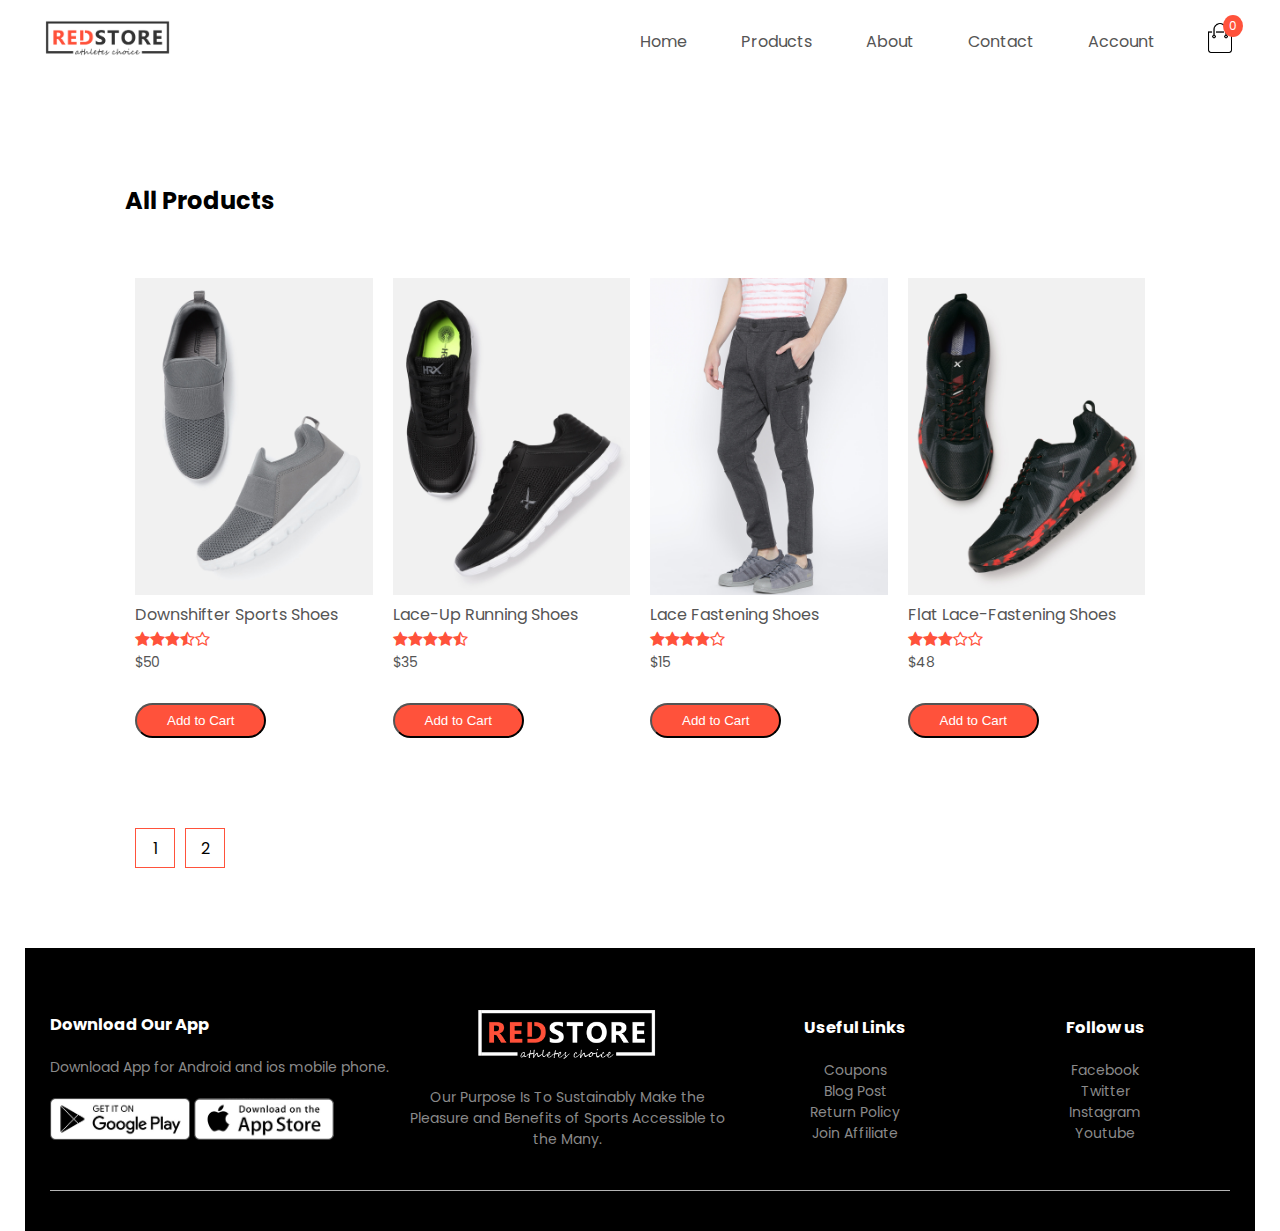
<file: products.html>
<!DOCTYPE html>
<html>

<head>
    <meta charset="utf-8">
    <meta name="viewport" content="width-device-width, initial-scale=1.0">
    <title>All Products - Redstore</title>
    <link rel="stylesheet" href="style.css">
    <link rel="preconnect" href="https://fonts.gstatic.com">
    <link href="https://fonts.googleapis.com/css2?family=Poppins:wght@200;300;400;500;600;700&display=swap"
        rel="stylesheet">
    <link rel="stylesheet" href="https://stackpath.bootstrapcdn.com/font-awesome/4.7.0/css/font-awesome.min.css">
</head>

<body>
    <div class="container">
        <div class="navbar">
            <div class="logo">
                <a href="index.html"><img src="images/logo.png" width="125px"></a>
            </div>
            <nav>
                <ul id="MenuItems">
                    <li><a href="index.html">Home</a></li>
                    <li><a href="products.html">Products</a></li>
                    <li><a href="about.html">About</a></li>
                    <li><a href="contact.html">Contact</a></li>
                    <li><a href="account.html">Account</a></li>
                </ul>
            </nav>
            <div class="cart-icon">
                <a href="cart.html" style="position: relative; display: inline-block;">
                    <img src="images/cart.png" width="30px" height="30px">
                    <span id="cartCount" style="
            position: absolute;
            top: -8px;
            right: -8px;
            background: #ff523b;
            color: white;
            border-radius: 50%;
            padding: 2px 6px;
            font-size: 12px;
        ">0</span>
                </a>
            </div>

            <img src="images/menu.png" class="menu-icon" onClick="menutoggle()">
        </div>

        <div class="small-container">
            <div class="row row-2">
                <h2>All Products</h2>
            </div>

            <div class="row" id="productsRow">
            </div>

            <div class="page-btn" id="pagination"></div>
        </div>
        <div class="footer">
        <div class="container">

            <div class="row">
                <div class="footer-col-1">
                    <h3>Download Our App</h3>
                    <p>Download App for Android and ios mobile phone.</p>
                    <div class="app-logo">
                        <img src="images/play-store.png" alt="">
                        <img src="images/app-store.png" alt="">
                    </div>
                </div>
                <div class="footer-col-2">
                    <img src="images/logo-white.png">
                    <p>Our Purpose Is To Sustainably Make the Pleasure and Benefits of Sports Accessible to the Many.
                    </p>
                </div>
                <div class="footer-col-3">
                    <h3>Useful Links</h3>
                    <ul>
                        <li>Coupons</li>
                        <li>Blog Post</li>
                        <li>Return Policy</li>
                        <li>Join Affiliate</li>
                    </ul>
                </div>
                <div class="footer-col-4">
                    <h3>Follow us</h3>
                    <ul>
                        <li>Facebook</li>
                        <li>Twitter</li>
                        <li>Instagram</li>
                        <li>Youtube</li>
                    </ul>
                </div>

            </div>
            <hr>
        </div>
    </div>
        <script>
            var MenuItems = document.getElementById("MenuItems");
            MenuItems.style.maxHeight = "0px";

            function menutoggle() {
                MenuItems.style.maxHeight = MenuItems.style.maxHeight === "0px" ? "200px" : "0px";
            }

            const products = [
                { id: 11, name: "Downshifter Sports Shoes", price: 50, image: "images/product-11.jpg", rating: 3.5 },
                { id: 2, name: "Lace-Up Running Shoes", price: 35, image: "images/product-2.jpg", rating: 4.5 },
                { id: 3, name: "Lace Fastening Shoes", price: 15, image: "images/product-3.jpg", rating: 4 },
                { id: 10, name: "Flat Lace-Fastening Shoes", price: 48, image: "images/product-10.jpg", rating: 3 },
                { id: 5, name: "Flat Heel gray shoes", price: 50, image: "images/product-5.jpg", rating: 3.5 },
                { id: 7, name: "HRX Men's cotton socks", price: 9, image: "images/product-7.jpg", rating: 4 },
                { id: 12, name: "Lace-Fastening white Shoes", price: 21, image: "images/product-12.jpg", rating: 3 },
                { id: 13, name: "Loafers Men (Gray)", price: 15, image: "images/product-11.jpg", rating: 3 },
            ];

            const productsRow = document.getElementById("productsRow");
            const pagination = document.getElementById("pagination");

            const itemsPerPage = 4;
            let currentPage = 1;

            function displayProducts(page) {
                productsRow.innerHTML = "";
                const start = (page - 1) * itemsPerPage;
                const end = start + itemsPerPage;
                const paginatedItems = products.slice(start, end);

                paginatedItems.forEach(product => {
                    let stars = '';
                    for (let i = 1; i <= 5; i++) {
                        if (i <= Math.floor(product.rating)) {
                            stars += '<i class="fa fa-star"></i>';
                        } else if (i - product.rating < 1) {
                            stars += '<i class="fa fa-star-half-o"></i>';
                        } else {
                            stars += '<i class="fa fa-star-o"></i>';
                        }
                    }

                    productsRow.innerHTML += `
    <div class="col-4">
        <a href="products-details.html?id=${product.id}">
            <img src="${product.image}">
        </a>
        <h4>${product.name}</h4>
        <div class="rating">${stars}</div>
        <p>$${product.price}</p>
        <button class="btn" onclick="addToCart(${product.id})">Add to Cart</button>
    </div>
`;

                });
            }

            function setupPagination() {
                pagination.innerHTML = "";
                const pageCount = Math.ceil(products.length / itemsPerPage);

                for (let i = 1; i <= pageCount; i++) {
                    const span = document.createElement("span");
                    span.innerText = i;
                    if (i === currentPage) span.classList.add("active");

                    span.addEventListener("click", () => {
                        currentPage = i;
                        displayProducts(currentPage);
                        setupPagination();
                    });

                    pagination.appendChild(span);
                }
            }

            displayProducts(currentPage);
            setupPagination();

            function getCart() {
                return JSON.parse(localStorage.getItem("cart")) || [];
            }

            function saveCart(cart) {
                localStorage.setItem("cart", JSON.stringify(cart));
            }

            function updateCartCount() {
                const cart = getCart();
                let totalQty = 0;
                cart.forEach(item => totalQty += item.qty);
                document.getElementById("cartCount").innerText = totalQty;
            }

            function addToCart(productId) {
                const cart = getCart();
                const product = products.find(p => p.id === productId);

                const existing = cart.find(item => item.id === productId);

                if (existing) {
                    existing.qty += 1;
                } else {
                    cart.push({
                        id: product.id,
                        name: product.name,
                        price: product.price,
                        image: product.image,
                        qty: 1
                    });
                }

                saveCart(cart);
                updateCartCount();
            }

            // Page load pe cart count show karo
            updateCartCount();

        </script>



</body>

</html>
</file>
<file: style.css>
* {
    margin: 0;
    padding: 0;
    box-sizing: border-box;
}

body {
    font-family: 'Poppins', sans-serif;
}

.navbar {
    display: flex;
    align-items: center;
    padding: 20px;
}

nav {
    flex: 1;
    text-align: right;
}

nav ul {
    display: inline-block;
    list-style-type: none;
}

nav ul li {
    display: inline-block;
    margin-right: 50px;
}

a {
    text-decoration: none;
    color: #555;
}

p {
    color: #555;
}

.container {
    max-width: 1300px;
    margin: auto;
    padding-left: 25px;
    padding-right: 25px;
}

.row {
    display: flex;
    align-items: center;
    flex-wrap: wrap;
    justify-content: space-around;
}

.col-2 {
    flex-basis: 50%;
    min-width: 300px;
}

.col-2 img {
    max-width: 100%;
    padding: 50px 0;
}

.col-2 h1 {
    font-size: 50px;
    line-height: 60px;
    margin: 25px 0;
}

.btn {
    display: inline-block;
    background: #ff523b;
    color: #fff;
    padding: 8px 30px;
    margin: 30px 0px;
    border-radius: 30px;
    transition: background 0.5s;
}

.btn:hover {
    background: #563434;
}

.header {
    background: radial-gradient(#fff, #ffd6d6);
}

.header .row {
    margin-top: 70px;
}

.categories {
    margin: 70px 0;
}

.col-3 {
    flex-basis: 30%;
    min-width: 250px;
    margin-bottom: 30px;
}

.col-3 img {
    width: 100%;
}

.small-container {
    max-width: 1080px;
    margin: auto;
    padding-left: 25px;
    padding-right: 25px;
}

.col-4 {
    flex-basis: 25%;
    padding: 10px;
    min-width: 200px;
    margin-bottom: 50px;
    transition: transform 0.5s;
}

.col-4 img {
    width: 100%;
}

.title {
    text-align: center;
    margin: 0 auto 80px;
    position: relative;
    line-height: 60px;
    color: #555;
}

.title::after {
    content: '';
    background: #ff523b;
    width: 80px;
    height: 5px;
    border-radius: 5px;
    position: absolute;
    bottom: 0;
    left: 50%;
    transform: translateX(-50%);
}

h4 {
    color: #555;
    font-weight: normal;
}

.col-4 p {
    font-size: 14px;
}

.rating .fa {
    color: #ff523b;
}

.col-4:hover {
    transform: translateY(-5px);
}


.offer {
    background: radial-gradient(#fff, #ffd6d6);
    margin-top: 80px;
    padding: 30px 0;
}

.col-2 .offer-img {
    padding: 50px;
}

small {
    color: #555;
}


.testimonial {
    padding-top: 100px;
}

.testimonial .col-3 {
    text-align: center;
    padding: 40px 20px;
    box-shadow: 0 0 20px 0px rgba(0, 0, 0, 0.1);
    cursor: pointer;
    transition: transform 0.5s;
}

.testimonial .col-3 img {
    width: 50px;
    margin-top: 20px;
    border-radius: 50%;
}

.testimonial .col-3:hover {
    transform: translateY(-10px);
}

.fa.fa-quote-left {
    font-size: 34px;
    color: #ff523b;
}

.col-3 p {
    font-size: 12px;
    margin: 12px 0;
    color: #777;
}

.testimonial .col-3 h3 {
    font-weight: 600;
    color: #555;
    font-size: 16px;
}


.brands {
    margin: 100px auto;
}

.col-5 {
    width: 100px;
}

.col-5 img {
    width: 100%;
    cursor: pointer;
    filter: grayscale(100%);
}

.col-5 img:hover {
    filter: grayscale(0);
}


.footer {
    background: #000;
    /*black;*/
    color: #8a8a8a;
    font-size: 14px;
    padding: 60px 0 20px;
}

.footer p {
    color: #8a8a8a;
}

.footer h3 {
    color: #fff;
    margin-bottom: 20px;
}

.footer-col-1,
.footer-col-2,
.footer-col-3,
.footer-col-4 {
    min-width: 250px;
    margin-bottom: 20px;
}

.footer-col-1 {
    flex-basis: 30%;
}

.footer-col-2 {
    flex: 1;
    text-align: center;
}

.footer-col-2 img {
    width: 180px;
    margin-bottom: 20px;
}

.footer-col-3,
.footer-col-4 {
    flex-basis: 12%;
    text-align: center;
}

ul {
    list-style-type: none;
}

.app-logo {
    margin-top: 20px;
}

.app-logo img {
    width: 140px;
}

.footer hr {
    border: none;
    background: #b5b5b5;
    height: 1px;
    margin: 20px 0;
}

.copyright {
    text-align: center;
}



.menu-icon {
    width: 28px;
    margin-left: 20px;
    display: none;
}


@media only screen and (max-width:800px) {
    nav ul {
        position: absolute;
        top: 70px;
        left: 0;
        background: #333;
        width: 100%;
        overflow: hidden;
        transition: max-height 0.5s;

    }

    nav ul li {
        display: block;
        margin-right: 50px;
        margin-top: 10px;
        margin-bottom: 10px;
    }

    nav ul li a {
        color: #fff;
    }

    .menu-icon {
        display: block;
        cursor: pointer;
    }
}

@media only screen and (max-width:600px) {
    .row {
        text-align: center;
    }

    .col-2 .col-3 .col-4 {
        flex-basis: 100%;
    }

    .single-product .row {
        text-align: left;
    }

    .single-product .col-2 {
        padding: 20px 0;
    }

    .single-product h1 {
        font-size: 20px;
        line-height: 32px;
    }

    .cart-info p {
        display: none;
    }


}

.row-2 {
    justify-content: space-between;
    margin: 100px auto 50px;
}

select {
    border: 1px solid #ff523b;
    padding: 5px;
}

select:focus {
    outline: none;
}

.page-btn {
    margin: 0 auto 80px;
}

.page-btn span {
    display: inline-block;
    border: 1px solid #ff523b;
    margin-left: 10px;
    width: 40px;
    height: 40px;
    text-align: center;
    line-height: 40px;
    cursor: pointer;
}

.page-btn span:hover {
    background: #ff523b;
    color: #fff;
}



.single-product {
    margin-top: 80px;
}

.single-product .col-2 img {
    padding: 0;
}

.single-product .col-2 {
    padding: 20px;
}

.single-product h4 {
    margin: 20px 0;
    font-size: 22px;
    font-weight: bold;
}

.single-product select {
    display: block;
    padding: 10px;
    margin-top: 20px;
}

.single-product input {
    width: 50px;
    height: 40px;
    padding-left: 10px;
    font-size: 20px;
    margin-right: 10px;
    border: apx solid #ff523b;
}

input:focus {
    outline: none;
}

.single-product .fa {
    color: #ff523b;
    margin-left: 10px;
}

.small-img-row {
    display: flex;
    justify-content: space-between;
}

.small-img-col {
    flex-basis: 24%;
    cursor: pointer;
}




.cart-page {
    margin: 80px auto;
}

table {
    width: 100%;
    border-collapse: collapse;
}

.cart-info {
    display: flex;
    flex-wrap: wrap;
}

th {
    text-align: left;
    padding: 5px;
    color: #fff;
    background: #ff523b;
    font-weight: normal;
}

td {
    padding: 10px 5px;
}

td input {
    width: 40px;
    height: 30px;
    padding: 5px;
}

td a {
    color: #ff523b;
}

td img {
    width: 80px;
    height: 80px;
    margin-right: 10px;
}

.total-price {
    display: flex;
    justify-content: flex-end;
}

.total-price table {
    border-top: 3px solid #ff523b;
    width: 100%;
    max-width: 400px;
}

td:last-child {
    text-align: right;
}

th:last-child {
    text-align: right;
}


.account-page {
    padding: 50px 0;
    background: radial-gradient(#fff, #ffd6d6);
}

.form-container {
    background: #fff;
    width: 300px;
    height: 400px;
    position: relative;
    text-align: center;
    padding: 20px 0;
    margin: auto;
    box-shadow: 0 0 20px 0px rgba(0, 0, 0, 0.1);
    overflow: hidden;
}

.form-container span {
    font-weight: bold;
    padding: 0 10px;
    color: #555;
    cursor: pointer;
    width: 100px;
    display: inline-block;
}

.form-btn {
    display: inline-block;
}

.form-container form {
    max-width: 300px;
    padding: 0 20px;
    position: absolute;
    top: 130px;
    transition: transform 1s;
}

form input {
    width: 100%;
    height: 30px;
    margin: 10px 0;
    padding: 0 10px;
    border: 1px solid #ccc;
}

form .btn {
    width: 100%;
    border: none;
    cursor: pointer;
    margin: 10px 0;
}

form .btn:focus {
    outline: none;
}

#LoginForm {
    left: -300px;
}

#RegForm {
    left: 0;
}

form a {
    font-size: 12px;
}

#Indicator {
    width: 100px;
    border: none;
    background: #ff523b;
    height: 3px;
    margin-top: 8px;
    transform: translateX(100px);
    transition: transform 1s;

}

.checkout-form {
    max-width: 600px;
    margin: 30px auto;
    display: none;
}

.checkout-form input {
    width: 100%;
    padding: 10px;
    margin: 10px 0;
}

.cart-info {
    display: flex;
    align-items: center;
}

.cart-info img {
    width: 80px;
    margin-right: 10px;
}

/* Success Popup */
.popup {
    position: fixed;
    top: 50%;
    left: 50%;
    transform: translate(-50%, -50%) scale(0);
    background: #fff;
    padding: 30px 50px;
    border-radius: 12px;
    box-shadow: 0 5px 15px rgba(0, 0, 0, 0.3);
    text-align: center;
    z-index: 1000;
    transition: 0.3s ease-in-out;
}

.popup.show {
    transform: translate(-50%, -50%) scale(1);
}

.popup h2 {
    margin-bottom: 15px;
    color: #27ae60;
}

.popup button {
    background: #27ae60;
    color: #fff;
    border: none;
    padding: 10px 20px;
    border-radius: 5px;
    cursor: pointer;
    font-size: 16px;
}

.overlay {
    position: fixed;
    top: 0;
    left: 0;
    width: 100%;
    height: 100%;
    background: rgba(0, 0, 0, 0.4);
    display: none;
    z-index: 999;
}

.overlay.show {
    display: block;
}

.about-hero {
    height: 65vh;
    background:
        linear-gradient(rgba(0, 0, 0, 0.55),
            rgba(0, 0, 0, 0.55)),
        url("images/category-1.jpg") center/cover no-repeat;
    display: flex;
    align-items: center;
    justify-content: center;
    text-align: center;
    color: #fff;
}

.about-hero h1 {
    font-size: 50px;
    margin-bottom: 12px;
    letter-spacing: 1px;
}

.about-hero p {
    font-size: 18px;
    max-width: 650px;
    line-height: 1.6;
    margin: auto;
    color: #ffffff
}


.about-section {
    padding: 60px 0;
}

.about-row {
    display: flex;
    align-items: center;
    gap: 40px;
    flex-wrap: wrap;
}

.about-text {
    flex: 1;
}

.about-text h2 {
    font-size: 32px;
    margin-bottom: 15px;
}

.about-text p {
    line-height: 1.8;
    color: #555;
}

.about-image {
    flex: 1;
}

.about-image img {
    width: 100%;
    border-radius: 10px;
}

.values {
    padding: 90px 0;
    background: linear-gradient(135deg, #f9f9f9, #ffffff);
    text-align: center;
}

.values h2 {
    font-size: 38px;
    color: #222;
    margin-bottom: 12px;
}

.values-subtitle {
    font-size: 16px;
    color: #777;
    max-width: 650px;
    margin: 0 auto 60px;
    line-height: 1.7;
}

.value-boxes {
    display: grid;
    grid-template-columns: repeat(auto-fit, minmax(230px, 1fr));
    gap: 30px;
}

.value-box {
    background: rgba(255, 255, 255, 0.85);
    backdrop-filter: blur(10px);
    border-radius: 18px;
    padding: 40px 25px;
    box-shadow: 0 12px 30px rgba(0, 0, 0, 0.1);
    transition: 0.35s ease;
    position: relative;
    overflow: hidden;
}

.value-box::before {
    content: "";
    position: absolute;
    top: 0;
    left: -100%;
    width: 100%;
    height: 100%;
    background: linear-gradient(120deg, transparent, rgba(255, 82, 59, 0.15), transparent);
    transition: 0.6s;
}

.value-box:hover::before {
    left: 100%;
}

.value-box:hover {
    transform: translateY(-12px) scale(1.03);
    box-shadow: 0 20px 40px rgba(0, 0, 0, 0.18);
}

.value-box img {
    width: 65px;
    margin-bottom: 20px;
}

.value-box h3 {
    font-size: 21px;
    color: #111;
    margin-bottom: 10px;
}

.value-box p {
    font-size: 14.5px;
    color: #666;
    line-height: 1.7;
}

body {
    font-family: 'Poppins', sans-serif;
}

.contact-hero {
    height: 60vh;
    background: linear-gradient(rgba(0, 0, 0, .55), rgba(0, 0, 0, .55)),
        url('images/contact-bg.jpg') center/cover no-repeat;
    display: flex;
    align-items: center;
    justify-content: center;
    color: #fff;
    text-align: center;
}

.contact-hero h1 {
    font-size: 48px;
    margin-bottom: 10px;
}

.contact-hero p {
    font-size: 18px;
    max-width: 600px;
    margin: auto;
    color: #ffffff;
}

.contact-section {
    padding: 80px 0;
    background: #f9f9f9;
}

.contact-wrapper {
    display: grid;
    grid-template-columns: 1fr 1fr;
    gap: 50px;
    max-width: 1100px;
    margin: auto;
}

.contact-info {
    background: #ff523b;
    color: #fff;
    padding: 50px;
    border-radius: 15px;
}

.contact-info h2 {
    margin-bottom: 20px;
    font-size: 28px;
}

.contact-info p {
    line-height: 1.7;
    margin-bottom: 25px;
    color: #ffffff;
}

.info-item {
    margin-bottom: 20px;
    font-size: 15px;
}

.info-item strong {
    display: block;
    font-weight: 600;
    color: #000;
}

.contact-form {
    background: #fff;
    padding: 50px;
    border-radius: 15px;
    box-shadow: 0 15px 40px rgba(0, 0, 0, 0.1);
}

.contact-form h2 {
    margin-bottom: 20px;
    font-size: 26px;
}

.contact-form input,
.contact-form textarea {
    width: 100%;
    padding: 14px;
    margin-bottom: 15px;
    border-radius: 8px;
    border: 1px solid #ddd;
    outline: none;
    font-size: 14px;
}

.contact-form textarea {
    resize: none;
    height: 130px;
}

.contact-form button {
    background: #ff523b;
    color: #fff;
    border: none;
    padding: 14px 30px;
    border-radius: 30px;
    font-size: 15px;
    cursor: pointer;
    transition: 0.3s;
}

.contact-form button:hover {
    background: #e8412f;
}

.popup {
    position: fixed;
    top: 50%;
    left: 50%;
    transform: translate(-50%, -50%) scale(0);
    background: #fff;
    padding: 30px 40px;
    border-radius: 12px;
    text-align: center;
    box-shadow: 0 10px 30px rgba(0, 0, 0, 0.25);
    transition: 0.3s ease;
    z-index: 1000;
}

.popup.show {
    transform: translate(-50%, -50%) scale(1);
}

.popup h3 {
    color: #27ae60;
    margin-bottom: 10px;
}

.popup button {
    margin-top: 15px;
    background: #27ae60;
    color: #fff;
    border: none;
    padding: 10px 22px;
    border-radius: 5px;
    cursor: pointer;
}

/* RESPONSIVE */
@media(max-width: 768px) {
    .contact-wrapper {
        grid-template-columns: 1fr;
    }

    .contact-hero h1 {
        font-size: 36px;
    }
}
</file>
